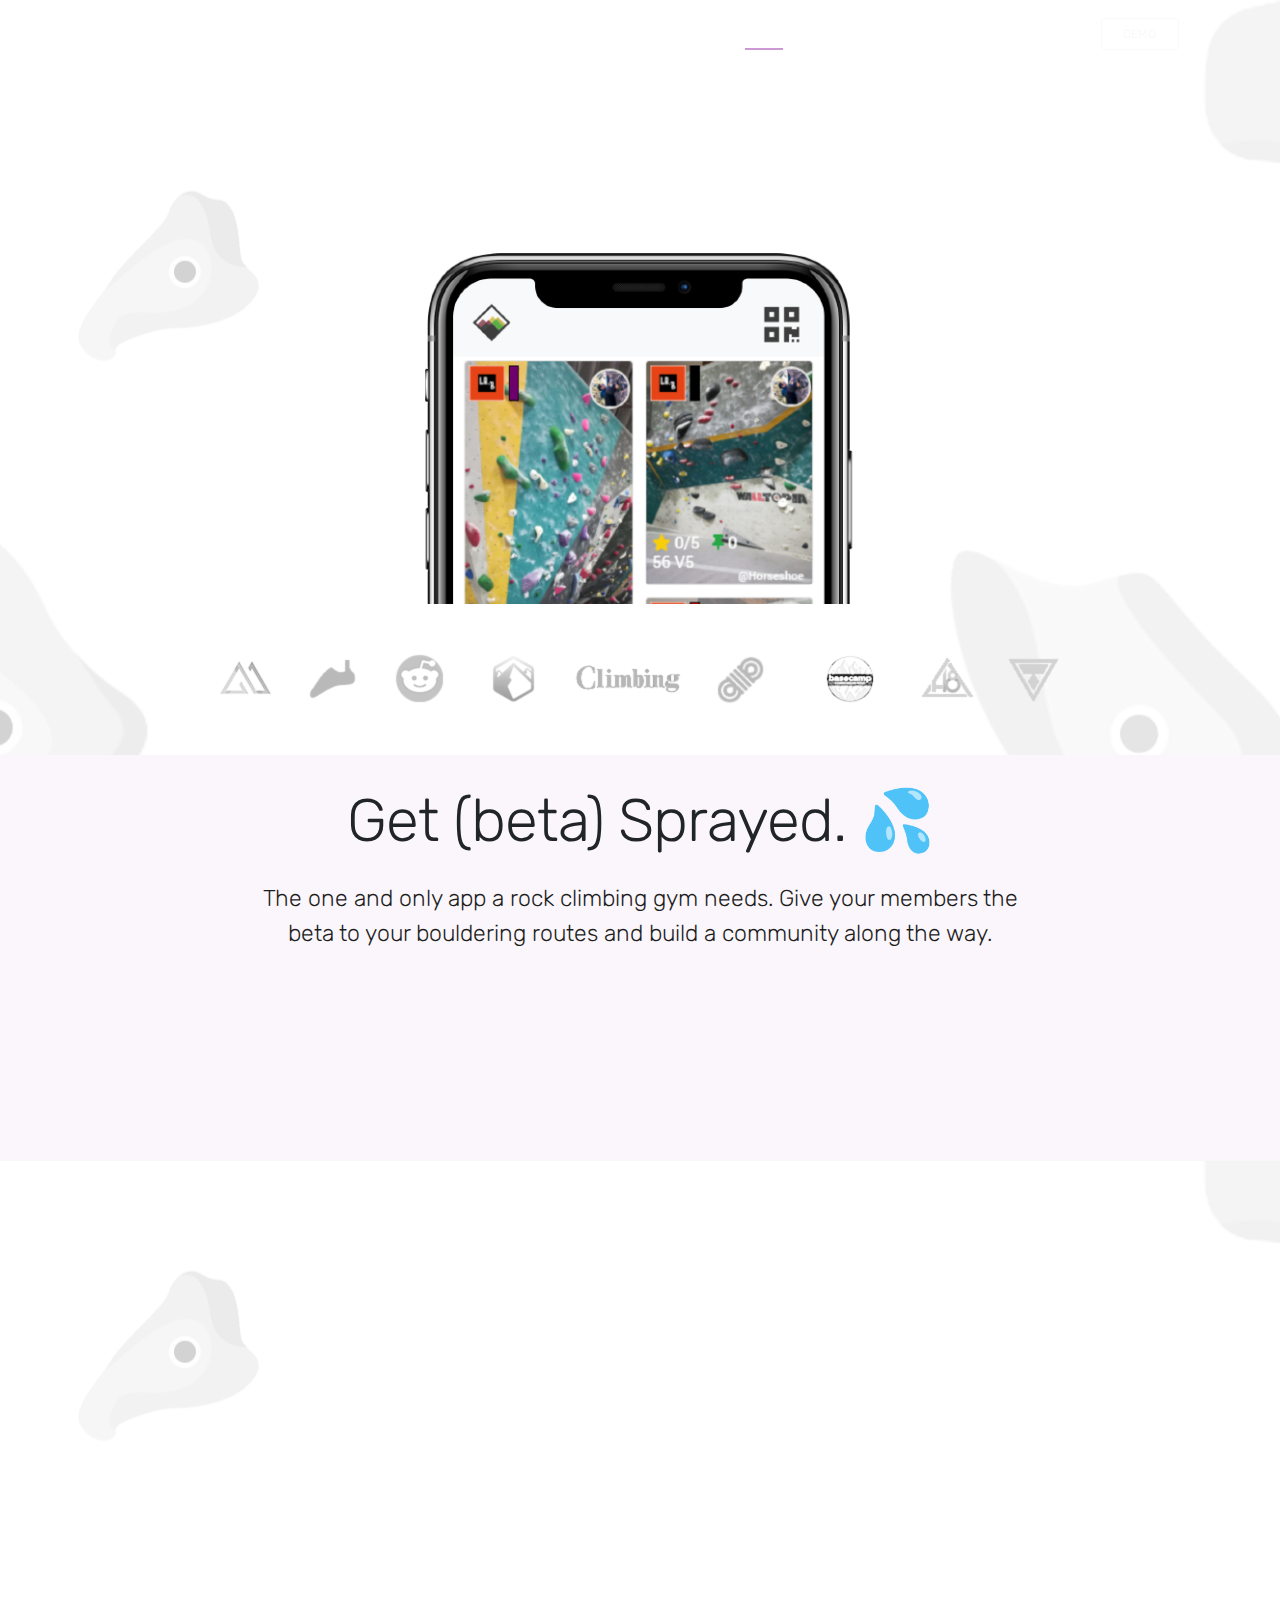
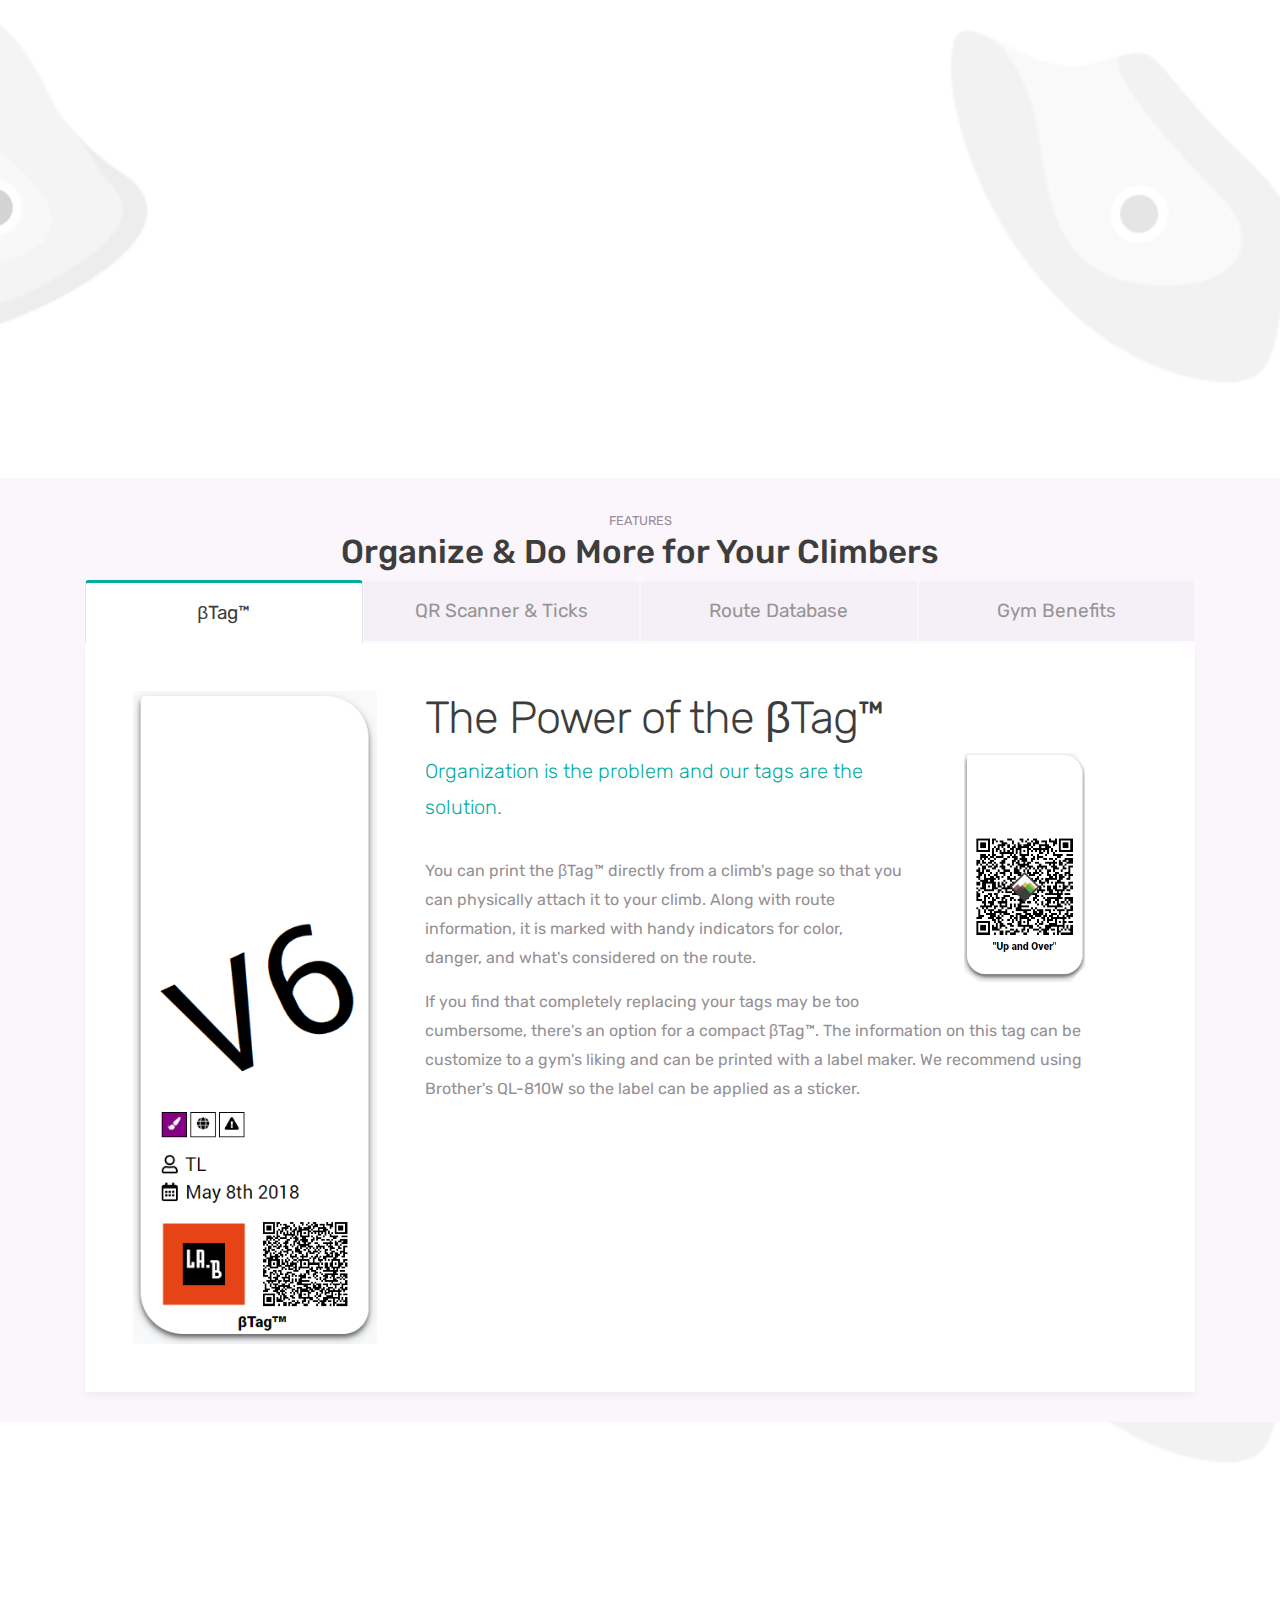
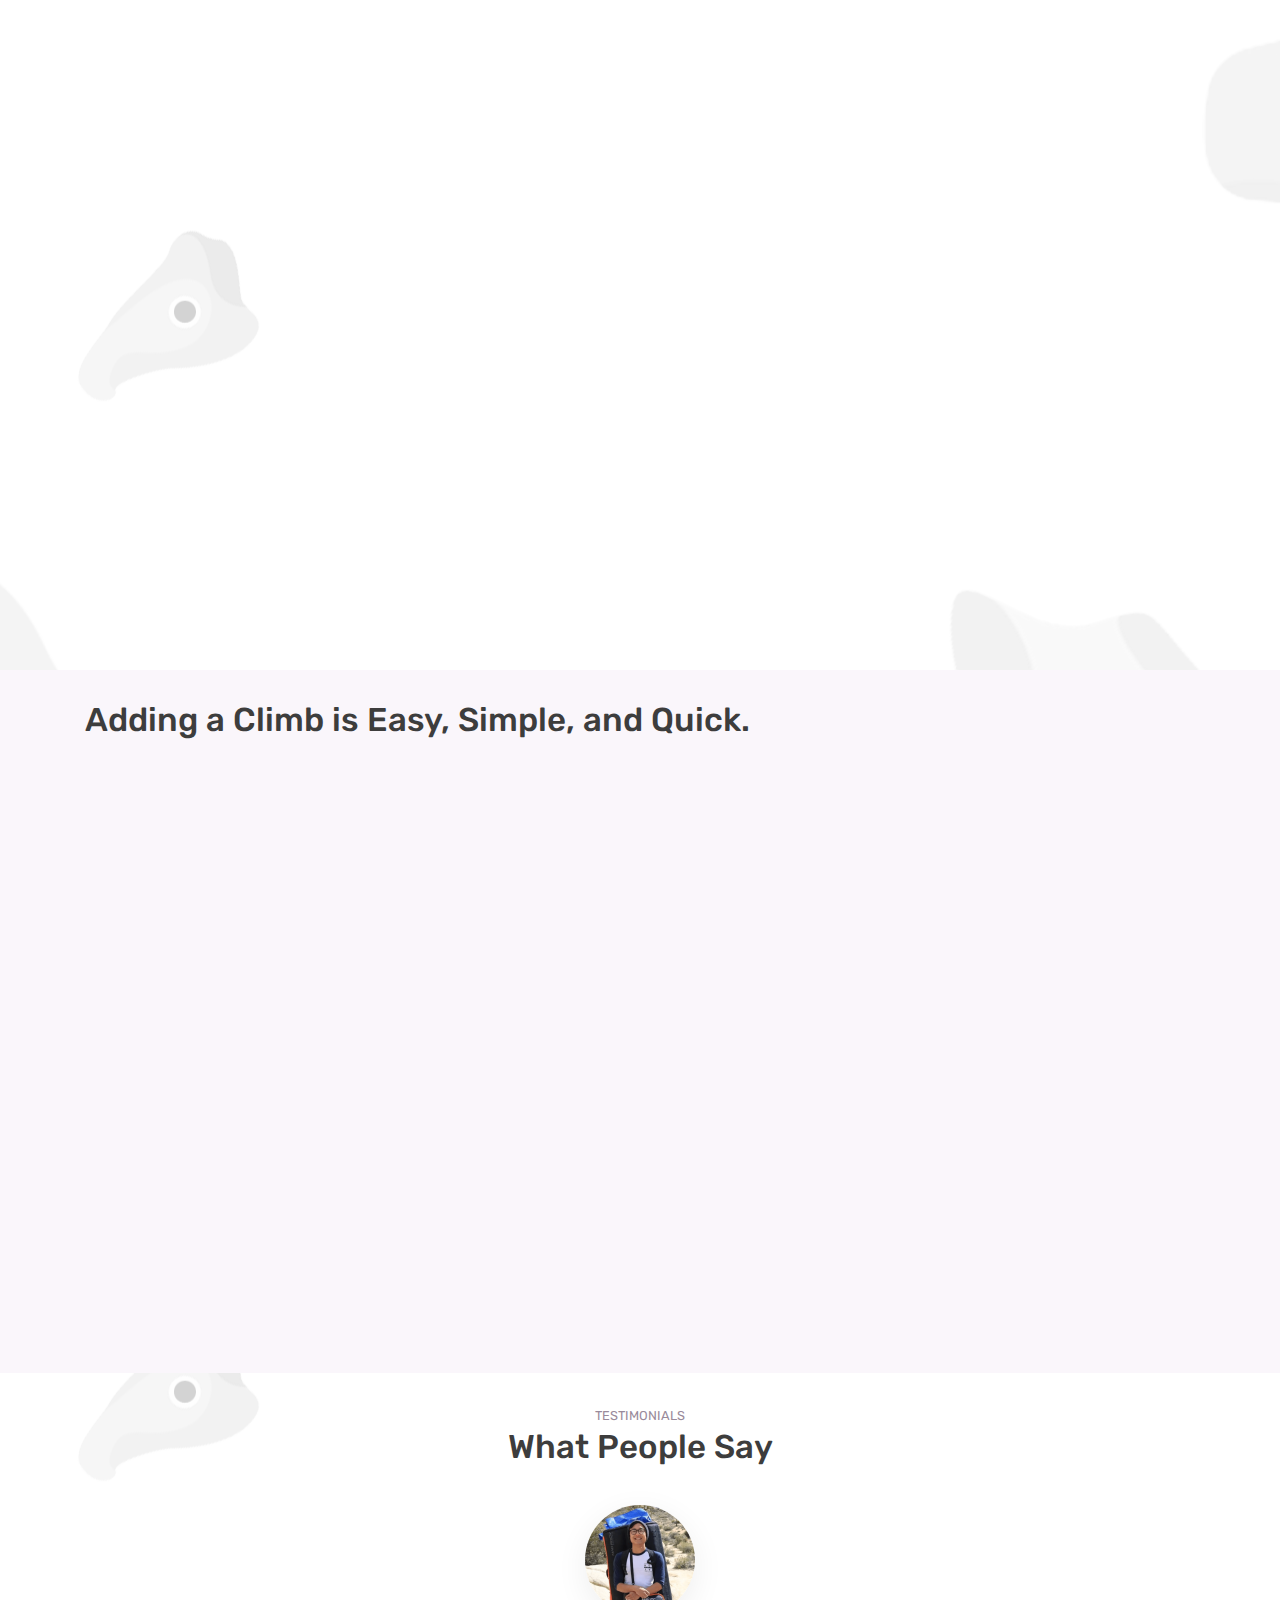
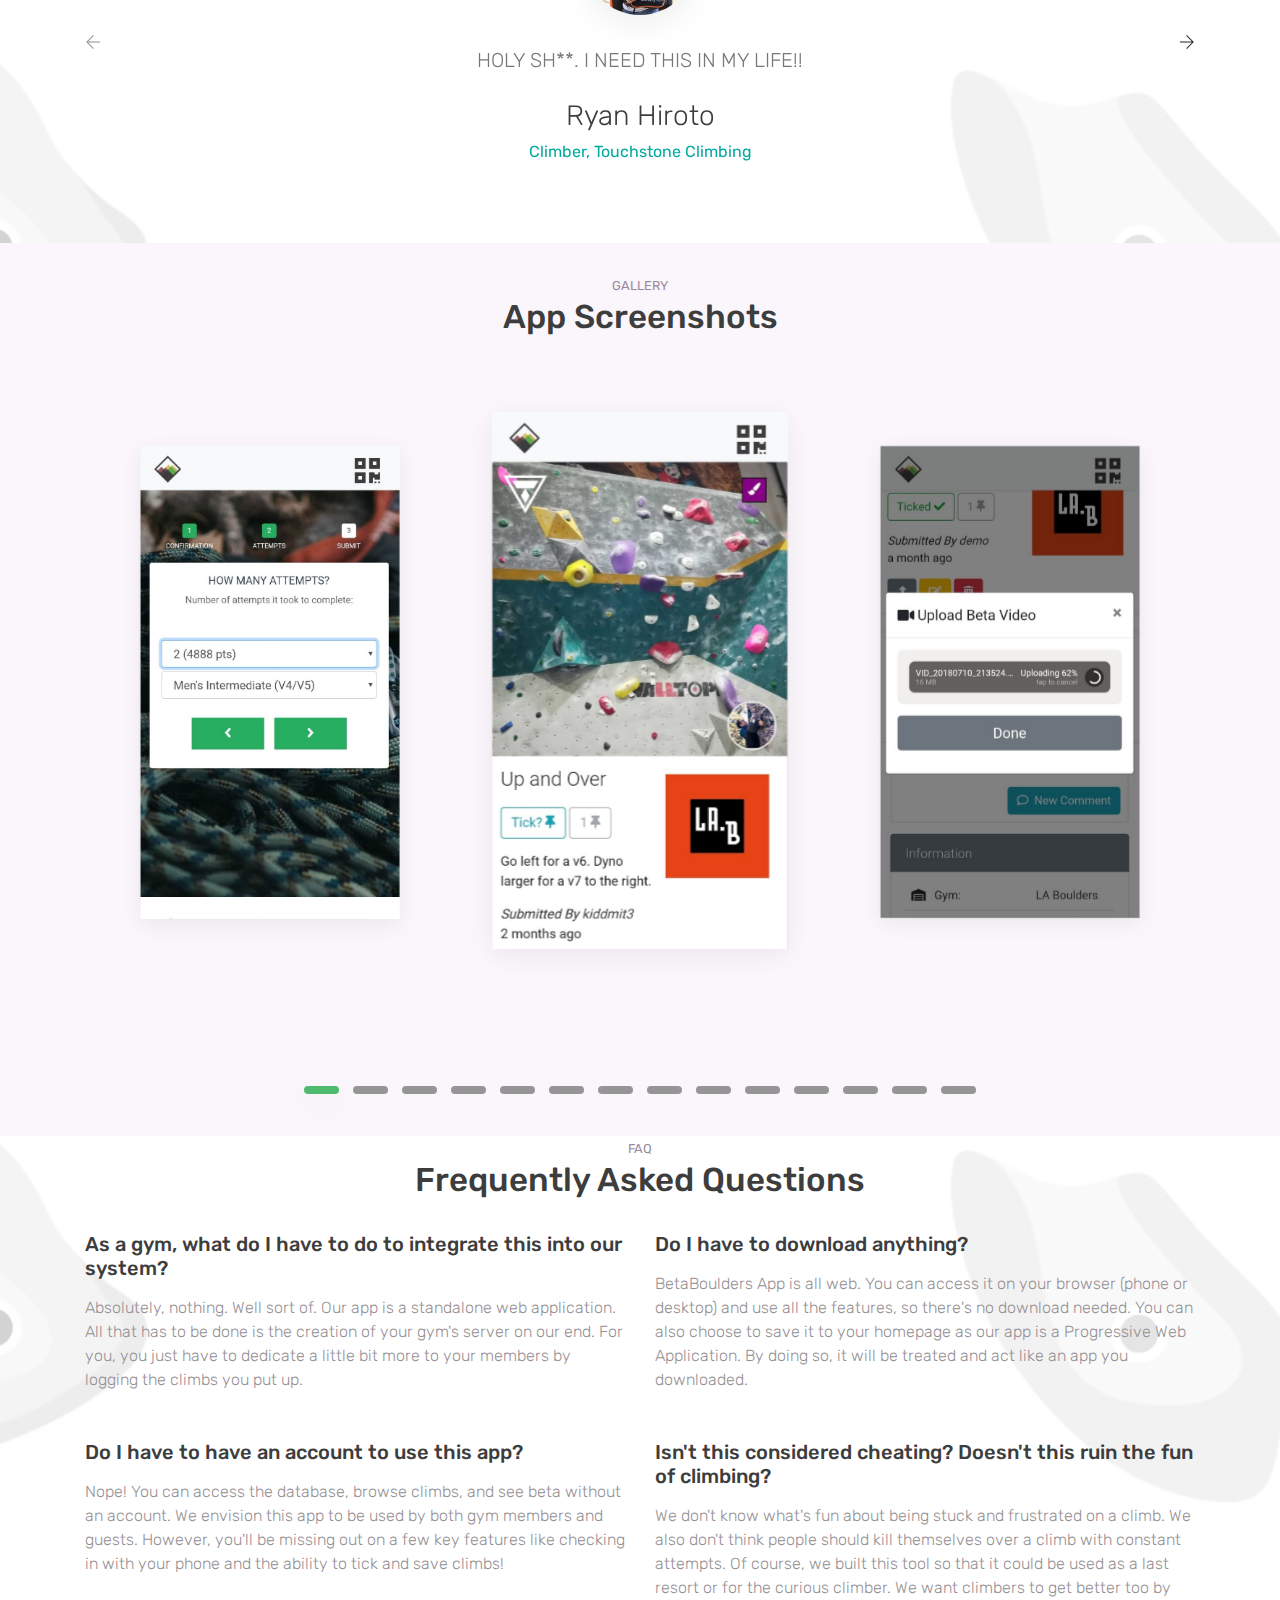
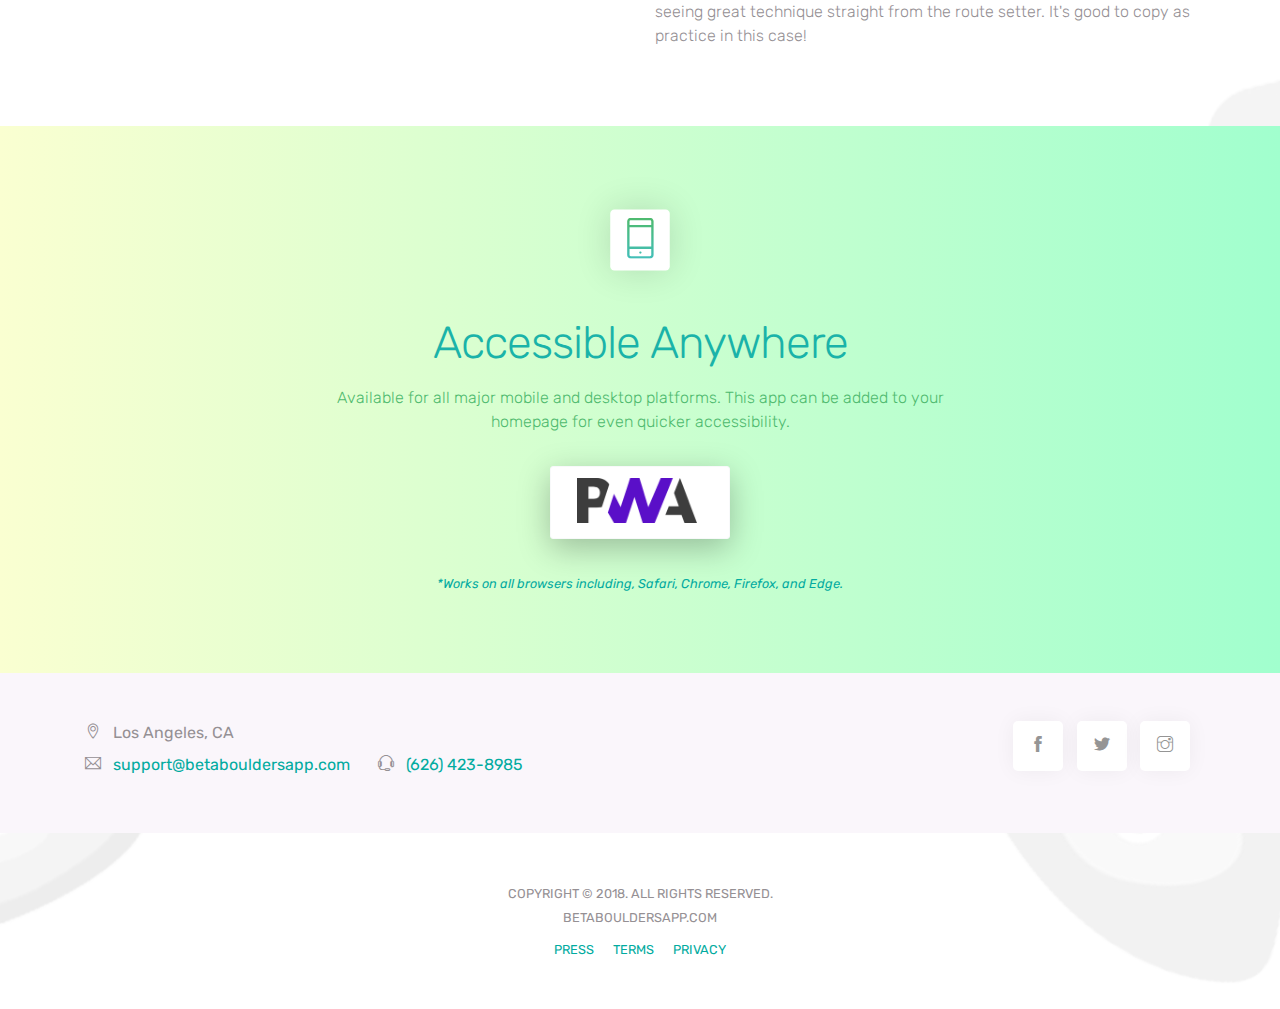
<file: index.html>
<!doctype html>
<html lang="en">
<!--

Page    : index / MobApp
Version : 1.0
Author  : Colorlib
URI     : https://colorlib.com

 -->

<head>
    <title>βouldersapp™</title>
    <!-- Required meta tags -->
    <meta charset="utf-8">
    <meta name="viewport" content="width=device-width, initial-scale=1, shrink-to-fit=no">
    <meta name="description" content="βouldersapp™">
    <meta name="keywords" content="climbing, gym, rock, beta, indoor">

    <!-- Font -->
    <link rel="dns-prefetch" href="//fonts.googleapis.com">
    <link href="https://fonts.googleapis.com/css?family=Rubik:300,400,500" rel="stylesheet">

    <!-- Bootstrap CSS -->
    <link rel="stylesheet" href="./css/bootstrap.min.css">
    <!-- Themify Icons -->
    <link rel="stylesheet" href="./css/themify-icons.css">
    <!-- Owl carousel -->
    <link rel="stylesheet" href="./css/owl.carousel.min.css">
    <!-- Main css -->
    <link href="./css/style.css" rel="stylesheet">
      <link rel="stylesheet" href="https://cdn.jsdelivr.net/npm/animate.css@3.5.2/animate.min.css">
</head>

<body data-spy="scroll" data-target="#navbar" data-offset="30">

    <!-- Nav Menu -->

    <div class="nav-menu fixed-top bg-nav">
        <div class="container">
            <div class="row">
                <div class="col-md-12">
                    <nav class="navbar navbar-dark navbar-expand-lg">
                        <a class="navbar-brand" href="index.html"><img src="images/logo.png" class="img-fluid" alt="logo"></a> <button class="navbar-toggler" type="button" data-toggle="collapse" data-target="#navbar" aria-controls="navbar" aria-expanded="false" aria-label="Toggle navigation"> <span class="navbar-toggler-icon"></span> </button>
                        <div class="collapse navbar-collapse" id="navbar">
                            <ul class="navbar-nav ml-auto">
                                <li class="nav-item"> <a class="nav-link active" href="#home">HOME <span class="sr-only">(current)</span></a> </li>
                                <li class="nav-item"> <a class="nav-link" href="#features">FEATURES</a> </li>
                                <li class="nav-item"> <a class="nav-link" href="#gallery">GALLERY</a> </li>
                                <li class="nav-item"> <a class="nav-link" href="#contact">CONTACT</a> </li>
                                <li class="nav-item"><a href="https://touchstone.betabouldersapp.com" class="btn btn-outline-light my-3 my-sm-0 ml-lg-3">DEMO</a></li>
                            </ul>
                        </div>
                    </nav>
                </div>
            </div>
        </div>
    </div>


    <header class="bg-top" id="home">
        <div class="img-holder mt-5 pt-5"><img src="images/iphonex.png" alt="phone" class="img-fluid pt-5 animated fadeInUp wow" data-wow-duration="1s" data-wow-delay="0.1s"></div>
    </header>

    <div class="client-logos my-5">
        <div class="container text-center">
            <img src="images/client-logos.png" alt="client logos" class="img-fluid">
        </div>
    </div>

    <div class="section light-bg" id="features">


        <div class="container">

            <div class="section-title">
        <div class="container">
            <h1 class="animated fadeIn wow" data-wow-duration="1.0s" data-wow-delay="1.0s">Get (beta) Sprayed. 💦</h1>
            <p class="tagline">The one and only app a rock climbing gym needs. Give your members the beta to your bouldering routes and build a community along the way.</p>
        </div>
<!--                 <small>HIGHLIGHTS</small>
                <h3>Features you love</h3> -->
            </div>


            <div class="row">
                <div class="col-12 col-lg-4 animated wow flipInX" data-wow-duration="1.5s" data-wow-delay="0.3s">
                    <div class="card features">
                        <div class="card-body">
                            <div class="media">
                                <span class="ti-download gradient-fill ti-3x mr-3"></span>
                                <div class="media-body">
                                    <h4 class="card-title">No Downloads</h4>
                                    <p class="card-text">This is a web app accessible by anyone with internet. Just type a participating gym's name and betabouldersapp or scan a tag. <br/>ex. yourgym.betaboulders.com</p>
                                </div>
                            </div>
                        </div>
                    </div>
                </div>
                <div class="col-12 col-lg-4 animated wow flipInX" data-wow-duration="1.5s" data-wow-delay="0.5s">
                    <div class="card features">
                        <div class="card-body">
                            <div class="media">
                                <span class="ti-face-smile gradient-fill ti-3x mr-3"></span>
                                <div class="media-body">
                                    <h4 class="card-title">Instant Gratification</h4>
                                    <p class="card-text">Don't wait around for beta from someone else. See it straight from the mastermind who came up with it. Don't want video? Get annotated climbs for that crux your stuck on. </p>
                                </div>
                            </div>
                        </div>
                    </div>
                </div>
                <div class="col-12 col-lg-4 animated wow flipInX" data-wow-duration="1.5s" data-wow-delay="0.7s">
                    <div class="card features">
                        <div class="card-body">
                            <div class="media">
                                <span class="ti-user gradient-fill ti-3x mr-3"></span>
                                <div class="media-body">
                                    <h4 class="card-title">Community</h4>
                                    <p class="card-text">Join along with other members at your gym. Tick climbs you've done and track your progress with our visualization tools. See your friend's profile while you're at it. </p>
                                </div>
                            </div>
                        </div>
                    </div>
                </div>
            </div>

        </div>



    </div>
    <!-- // end .section -->
    <div class="section">

        <div class="container">
            <div class="row">
                <div class="col-lg-6 offset-lg-6 animated wow fadeInRight" data-wow-duration="1.7s" data-wow-delay="0.5s">
                    <div class="box-icon"><span class="ti-mobile gradient-fill ti-3x"></span></div>
                    <h2>It's Not Just a Concept.</h2>
                    <p class="mb-4">We already have a working app deployed. Use it to check into your climbing gym and start creating and ticking climbs.</p>
                    <a href="https://touchstone.betabouldersapp.com" class="btn btn-primary">Check it Out!</a>
                </div>
            </div>
            <div class="perspective-phone">
                <img src="images/perspective.png" alt="perspective phone" class="img-fluid animated wow fadeIn" data-wow-duration="2.5s" data-wow-delay="0.6s">
            </div>
        </div>

    </div>
    <!-- // end .section -->


    <div class="section light-bg">
        <div class="container">
            <div class="section-title">
                <small>FEATURES</small>
                <h3>Organize & Do More for Your Climbers</h3>
            </div>

            <ul class="nav nav-tabs nav-justified" role="tablist">
                <li class="nav-item">
                    <a class="nav-link active" data-toggle="tab" href="#communication">βTag™</a>
                </li>
                <li class="nav-item">
                    <a class="nav-link" data-toggle="tab" href="#schedule">QR Scanner & Ticks</a>
                </li>
                <li class="nav-item">
                    <a class="nav-link" data-toggle="tab" href="#messages">Route Database</a>
                </li>
                <li class="nav-item">
                    <a class="nav-link" data-toggle="tab" href="#livechat">Gym Benefits</a>
                </li>
            </ul>
            <div class="tab-content">
                <div class="tab-pane fade show active" id="communication">
                    <div class="d-flex flex-column flex-lg-row">
                        <img src="images/betatag.png" alt="graphic" class="img-fluid rounded align-self-start mr-lg-5 mb-5 mb-lg-0">
                        <div>
                            <h2>The Power of the βTag™</h2>
                            <img src="images/combetatag.png" alt="graphic" class="float-right mb-2">
                            <p class="lead">Organization is the problem and our tags are the solution. </p>
                            <p>You can print the βTag™ directly from a climb's page so that you can physically attach it to your climb. Along with route information, it is marked with handy indicators for color, danger, and what's considered on the route.
                            </p>

                            <p> If you find that completely replacing your tags may be too cumbersome, there's an option for a compact βTag™. The information on this tag can be customize to a gym's liking and can be printed with a label maker. We recommend using Brother's QL-810W so the label can be applied as a sticker.
                            </p>

                        </div>
                    </div>
                </div>
                <div class="tab-pane fade" id="schedule">
                    <div class="d-flex flex-column flex-lg-row">
                        <div>
                            <h2>Scanning Initiated</h2>
                            <p class="lead">Our system and app revolves around the idea of scanning to get lots of information. </p>
                            <p>In case you haven't noticed, QR codes are finally becoming widespread. With phone cameras getting better and better, scanning a QR code is a walk in the park.
                            </p>
                            <p> While your modern phone probably has a built-in QR code scanner (iOS 11, Pixel 2, Samsung S8, etc.), we also have our own blazing fast continous QR scanner. With our app's QR Scanner, you can scan routes you did to be ticked and saved to your account. Check out your account's dashboard to check your stats and saved climbs.
                            </p>
                        </div>
                        <img src="images/gallery/4.jpg" alt="graphic" class="img-fluid rounded align-self-start mr-lg-3 mb-5 mb-lg-0 ml-3 col-4">
                    </div>
                </div>
                <div class="tab-pane fade" id="messages">
                    <div class="d-flex flex-column flex-lg-row">
                        <img src="images/database.png" alt="graphic" class="img-fluid rounded align-self-start mr-lg-5 mb-5 mb-lg-0">
                        <div>
                            <h2>Technology</h2>
                            <p class="lead">Leveraging Cloud computing and storage for climbing </p>
                            <p>The climb is no longer dead when it is removed. You can refer back to it whenever no matter who you are because it persists in our database. Want to remember that gnarly V8 you did months ago? Now you can as a climber. What if you're a routesetter looking to set at a new place? You can use our api as a reference and portfolio to show off too!
                            </p>

                        </div>
                    </div>
                </div>
                <div class="tab-pane fade" id="livechat">
                    <div class="d-flex flex-column flex-lg-row">
                        <div>

                            <h2>Using Data to Your Advantage</h2>
                            <p class="lead">The data we collect is to build better climbs and make happier members.</p>
                            <p>Every climb has a star rating system from 1-5 and are graded by the climbers. You can see what they like, how well your routesetters are setting, and what kinds of climbs to set next using this information.
                            </p>
                            <p> Additionally, get the demographics of both your climbers and climbs, and organize your routes and see the distribution of grades and types of climbs. All this so you can make better decisions in the interest of your members and business.
                            </p>
                            <p> Do you do member climbing competitions? If you do, you can ditch the scorecards and forget about getting volunteers to tally points. Climbers can use the tick feature of our app to tally points in realtime for maximum competitiveness. Just create a new climb under competition mode.
                            </p>
                            <img src="images/dashboard.png" alt="graphic" class="img-fluid mt-2">
                        </div>
                        
                    </div>
                </div>
            </div>


        </div>
    </div>
    <!-- // end .section -->

    <div class="section">

        <div class="container">
            <div class="row">
                <div class="col-md-6">
                    <img src="images/dualphone.png" alt="dual phone" class="img-fluid animated wow fadeIn" data-wow-duration="2.5s" data-wow-delay="0.6s">
                </div>
                <div class="col-md-6 d-flex align-items-center animated wow fadeInRight" data-wow-duration="1.7s" data-wow-delay="0.5s">
                    <div>
                        <div class="box-icon"><span class="ti-rocket gradient-fill ti-3x"></span></div>
                        <h2>Beta Videos Directly in Climber's Hands</h2>
                        <p class="mb-4">Don't waste time aimlessly browsing instagram or youtube for the solution to a climb you're stuck on. Watch it conveniently and seamlessly by scanning the βTag™. </p>
                        <a href="https://touchstone.betabouldersapp.com/about" class="btn btn-primary">Read more</a></div>
                </div>
            </div>

        </div>

    </div>
    <!-- // end .section -->


    <div class="section light-bg">

        <div class="container">
            <h3>Adding a Climb is Easy, Simple, and Quick.</h3>
            <div class="row">
                <div class="col-md-8 d-flex align-items-center animated wow fadeInLeft" data-wow-duration="1.7s" data-wow-delay="0.5s">
                    <ul class="list-unstyled ui-steps">
                        <li class="media">
                            <div class="circle-icon mr-4">1</div>
                            <div class="media-body">
                                <h5>Create an Account</h5>
                                <p>There are climber, route setter, and admin accounts. Signing up for a climber account is free. For admins and route setters, you'll be given an account key to register.</p>
                            </div>
                        </li>
                        <li class="media my-4">
                            <div class="circle-icon mr-4">2</div>
                            <div class="media-body">
                                <h5>Add a Climb in under 15 seconds</h5>
                                <p>Enter a new climb within seconds. Literally a 3 step form to gather an image and enter some basic info.</p>
                            </div>
                        </li>
                        <li class="media">
                            <div class="circle-icon mr-4">3</div>
                            <div class="media-body">
                                <h5>Add Beta Videos or Annotations</h5>
                                <p>Record beta to help your frustrated climbers. Too much? There's also the option to annotate a climb too. Give hints for your climb's cruxes using this tool. Still too much? Let the staff or community do this part. However, we think it's better to get the beta straight from the mastermind that came up with the climb.</p>
                            </div>
                        </li>
                    </ul>
                </div>
                <div class="col-md-4">
                    <img src="images/iphonex2.png" alt="iphone" class="img-fluid animated wow fadeIn" data-wow-duration="2.5s" data-wow-delay="0.6s">
                </div>

            </div>

        </div>

    </div>
    <!-- // end .section -->


    <div class="section">
        <div class="container">
            <div class="section-title">
                <small>TESTIMONIALS</small>
                <h3>What People Say</h3>
            </div>

            <div class="testimonials owl-carousel">
                <div class="testimonials-single">
                    <img src="images/ryan.png" alt="client" class="client-img">
                    <blockquote class="blockquote">HOLY SH**. I NEED THIS IN MY LIFE!!</blockquote>
                    <h5 class="mt-4 mb-2">Ryan Hiroto</h5>
                    <p class="text-primary">Climber, Touchstone Climbing</p>
                </div>
                <div class="testimonials-single">
                    <img src="images/matt.png" alt="client" class="client-img">
                    <blockquote class="blockquote">I will admit, this idea truly is awesome and impressive...Impressed with the idea, it is very cool and very futuristic. I can imagine a ton of work and love went into its development...</blockquote>
                    <h5 class="mt-4 mb-2">Matthew Yeomans</h5>
                    <p class="text-primary">Gym Manager, The Factory Bouldering</p>
                </div>
                <div class="testimonials-single">
                    <img src="images/jenna.png" alt="client" class="client-img">
                    <blockquote class="blockquote">I took a look at the app, it's a cool idea!</blockquote>
                    <h5 class="mt-4 mb-2">Jenna Tholcke</h5>
                    <p class="text-primary">Director of Operations, Hangar18 Climbing</p>
                </div>
            </div>

        </div>

    </div>
    <!-- // end .section -->


    <div class="section light-bg" id="gallery">
        <div class="container">
            <div class="section-title">
                <small>GALLERY</small>
                <h3>App Screenshots</h3>
            </div>

            <div class="img-gallery owl-carousel owl-theme">
                <img src="images/gallery/1.jpg" alt="image">
                <img src="images/gallery/2.jpg" alt="image">
                <img src="images/gallery/3.jpg" alt="image">
                <img src="images/gallery/4.jpg" alt="image">
                <img src="images/gallery/5.jpg" alt="image">
                <img src="images/gallery/6.jpg" alt="image">
                <img src="images/gallery/7.jpg" alt="image">
                <img src="images/gallery/8.jpg" alt="image">
                <img src="images/gallery/9.jpg" alt="image">
                <img src="images/gallery/10.jpg" alt="image">
                <img src="images/gallery/11.jpg" alt="image">
                <img src="images/gallery/12.jpg" alt="image">
                <img src="images/gallery/13.jpg" alt="image">
                <img src="images/gallery/14.jpg" alt="image">
            </div>

        </div>

    </div>
    <!-- // end .section -->

    <div class="section pt-0">
        <div class="container">
            <div class="section-title">
                <small>FAQ</small>
                <h3>Frequently Asked Questions</h3>
            </div>

            <div class="row pt-4">
                <div class="col-md-6">
                    <h4 class="mb-3">As a gym, what do I have to do to integrate this into our system?</h4>
                    <p class="light-font mb-5">Absolutely, nothing. Well sort of. Our app is a standalone web application. All that has to be done is the creation of your gym's server on our end. For you, you just have to dedicate a little bit more to your members by logging the climbs you put up. </p>
                    <h4 class="mb-3">Do I have to have an account to use this app?</h4>
                    <p class="light-font mb-5">Nope! You can access the database, browse climbs, and see beta without an account. We envision this app to be used by both gym members and guests. However, you'll be missing out on a few key features like checking in with your phone and the ability to tick and save climbs! </p>

                </div>
                <div class="col-md-6">
                    <h4 class="mb-3">Do I have to download anything?</h4>
                    <p class="light-font mb-5">BetaBoulders App is all web. You can access it on your browser (phone or desktop) and use all the features, so there's no download needed. You can also choose to save it to your homepage as our app is a Progressive Web Application. By doing so, it will be treated and act like an app you downloaded. </p>
                    <h4 class="mb-3">Isn't this considered cheating? Doesn't this ruin the fun of climbing?</h4>
                    <p class="light-font mb-5">We don't know what's fun about being stuck and frustrated on a climb. We also don't think people should kill themselves over a climb with constant attempts. Of course, we built this tool so that it could be used as a last resort or for the curious climber. We want climbers to get better too by seeing great technique straight from the route setter. It's good to copy as practice in this case!</p>

                </div>
            </div>
        </div>

    </div>
    <!-- // end .section -->



    <div class="section bg-gradient">
        <div class="container">
            <div class="call-to-action">

                <div class="box-icon"><span class="ti-mobile gradient-fill ti-3x"></span></div>
                <h2>Accessible Anywhere</h2>
                <p class="tagline">Available for all major mobile and desktop platforms. This app can be added to your homepage for even quicker accessibility. </p>
                <div class="my-4">

                    <button class="btn btn-light"><img src="./public/img/ReadMe/pwa.png" alt="icon" class="img-fluid" style="max-width: 120px"></button>

                </div>
                <p class="text-primary"><small><i>*Works on all browsers including, Safari, Chrome, Firefox, and Edge. </i></small></p>
            </div>
        </div>

    </div>
    <!-- // end .section -->

    <div class="light-bg py-5" id="contact">
        <div class="container">
            <div class="row">
                <div class="col-lg-6 text-center text-lg-left">
                    <p class="mb-2"> <span class="ti-location-pin mr-2"></span> Los Angeles, CA</p>
                    <div class=" d-block d-sm-inline-block">
                        <p class="mb-2">
                            <span class="ti-email mr-2"></span> <a class="mr-4" href="mailto:davidlac.web@gmail.com">support@betabouldersapp.com</a>
                        </p>
                    </div>
                    <div class="d-block d-sm-inline-block">
                        <p class="mb-0">
                            <span class="ti-headphone-alt mr-2"></span> <a href="tel:6264238985">(626) 423-8985</a>
                        </p>
                    </div>

                </div>
                <div class="col-lg-6">
                    <div class="social-icons">
                        <a href="https://www.facebook.com/betabouldersapp/"><span class="ti-facebook"></span></a>
                        <a href="https://twitter.com/betabouldersapp/"><span class="ti-twitter-alt"></span></a>
                        <a href="https://www.instagram.com/betabouldersapp/"><span class="ti-instagram"></span></a>
                    </div>
                </div>
            </div>

        </div>

    </div>
    <!-- // end .section -->
    <footer class="my-5 text-center">
        <!-- Copyright removal is not prohibited! -->
        <p class="mb-2"><small>COPYRIGHT © 2018. ALL RIGHTS RESERVED.<br/>BETABOULDERSAPP.COM</small></p>

        <small>
            <a href="#" class="m-2">PRESS</a>
            <a href="#" class="m-2">TERMS</a>
            <a href="#" class="m-2">PRIVACY</a>
        </small>
    </footer>

    <!-- jQuery and Bootstrap -->
    <script src="./js/jquery-3.2.1.min.js"></script>
    <script src="./js/bootstrap.bundle.min.js"></script>
    <!-- Plugins JS -->
    <script src="./js/owl.carousel.min.js"></script>
    <!-- Custom JS -->
    <script src="./js/script.js"></script>
    <script src="./js/wow.min.js"></script>
    <script>
        new WOW().init();
    </script>

</body>

</html>
</file>
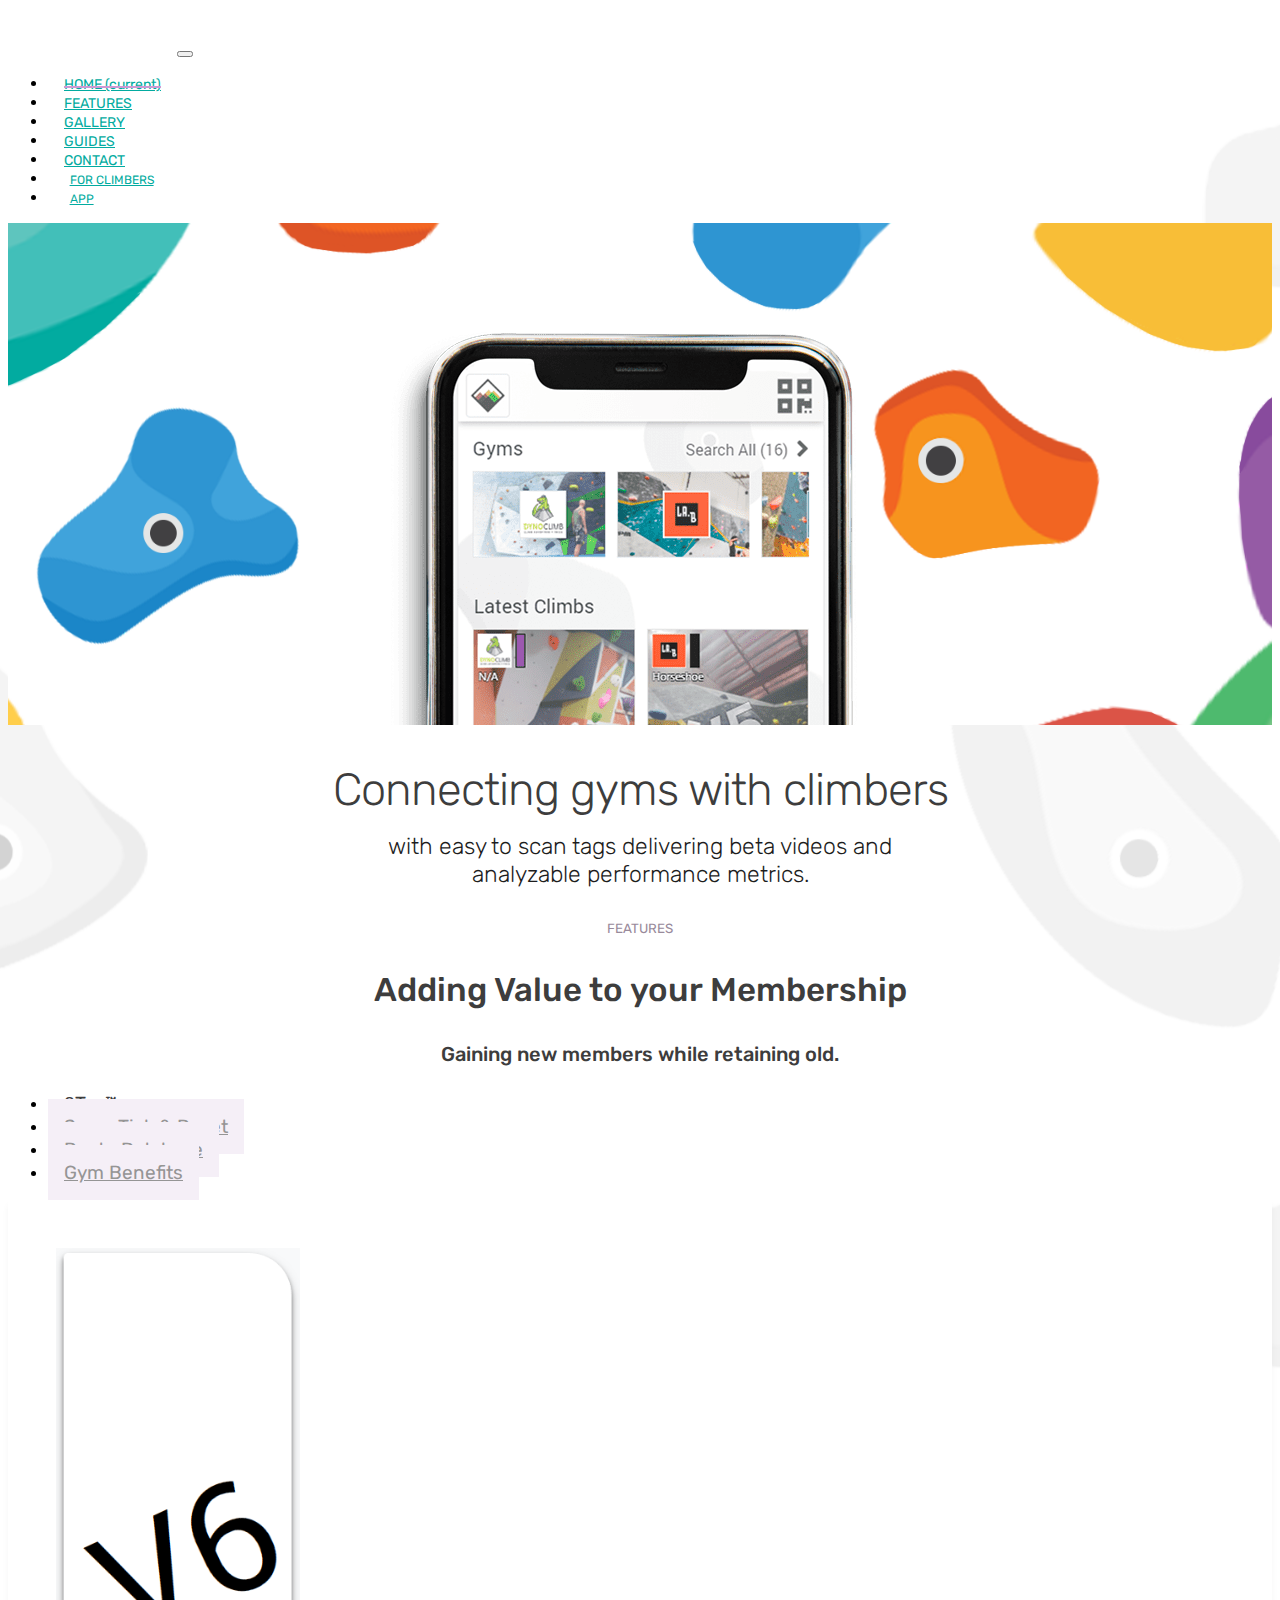
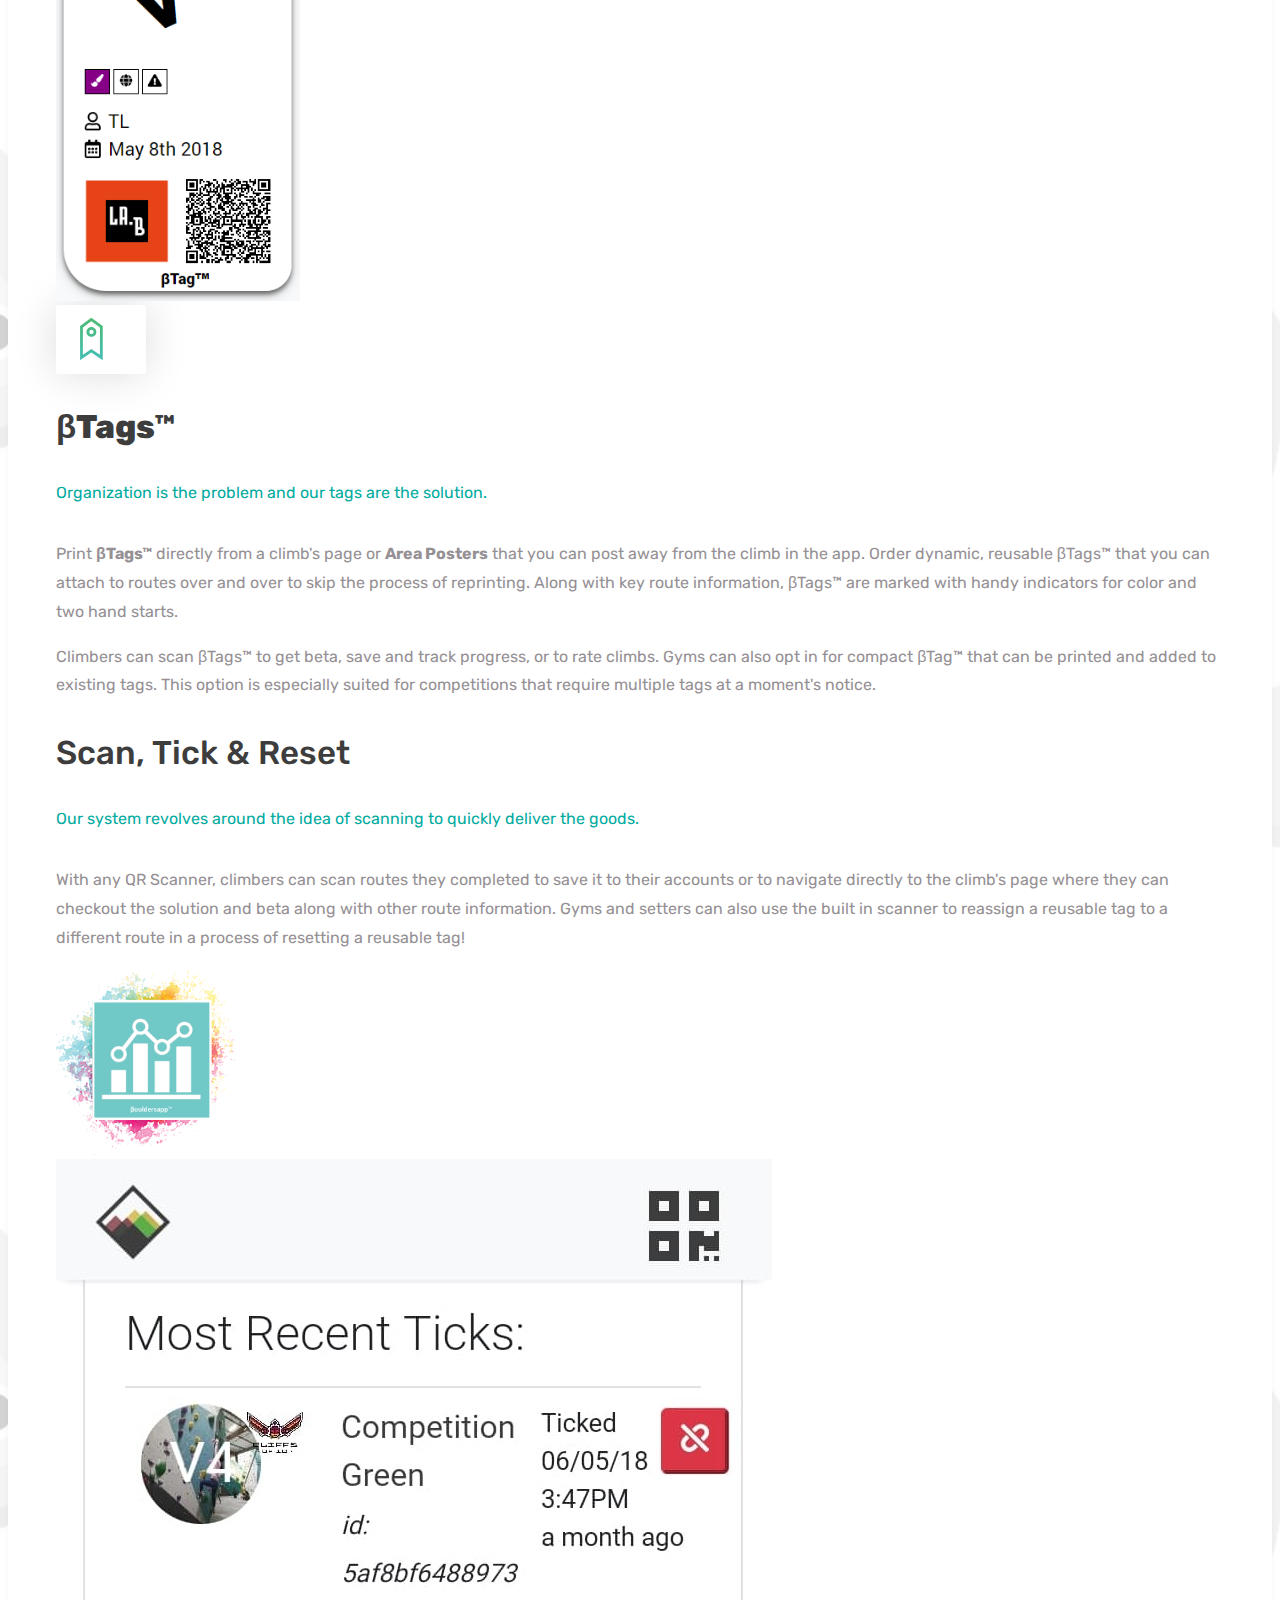
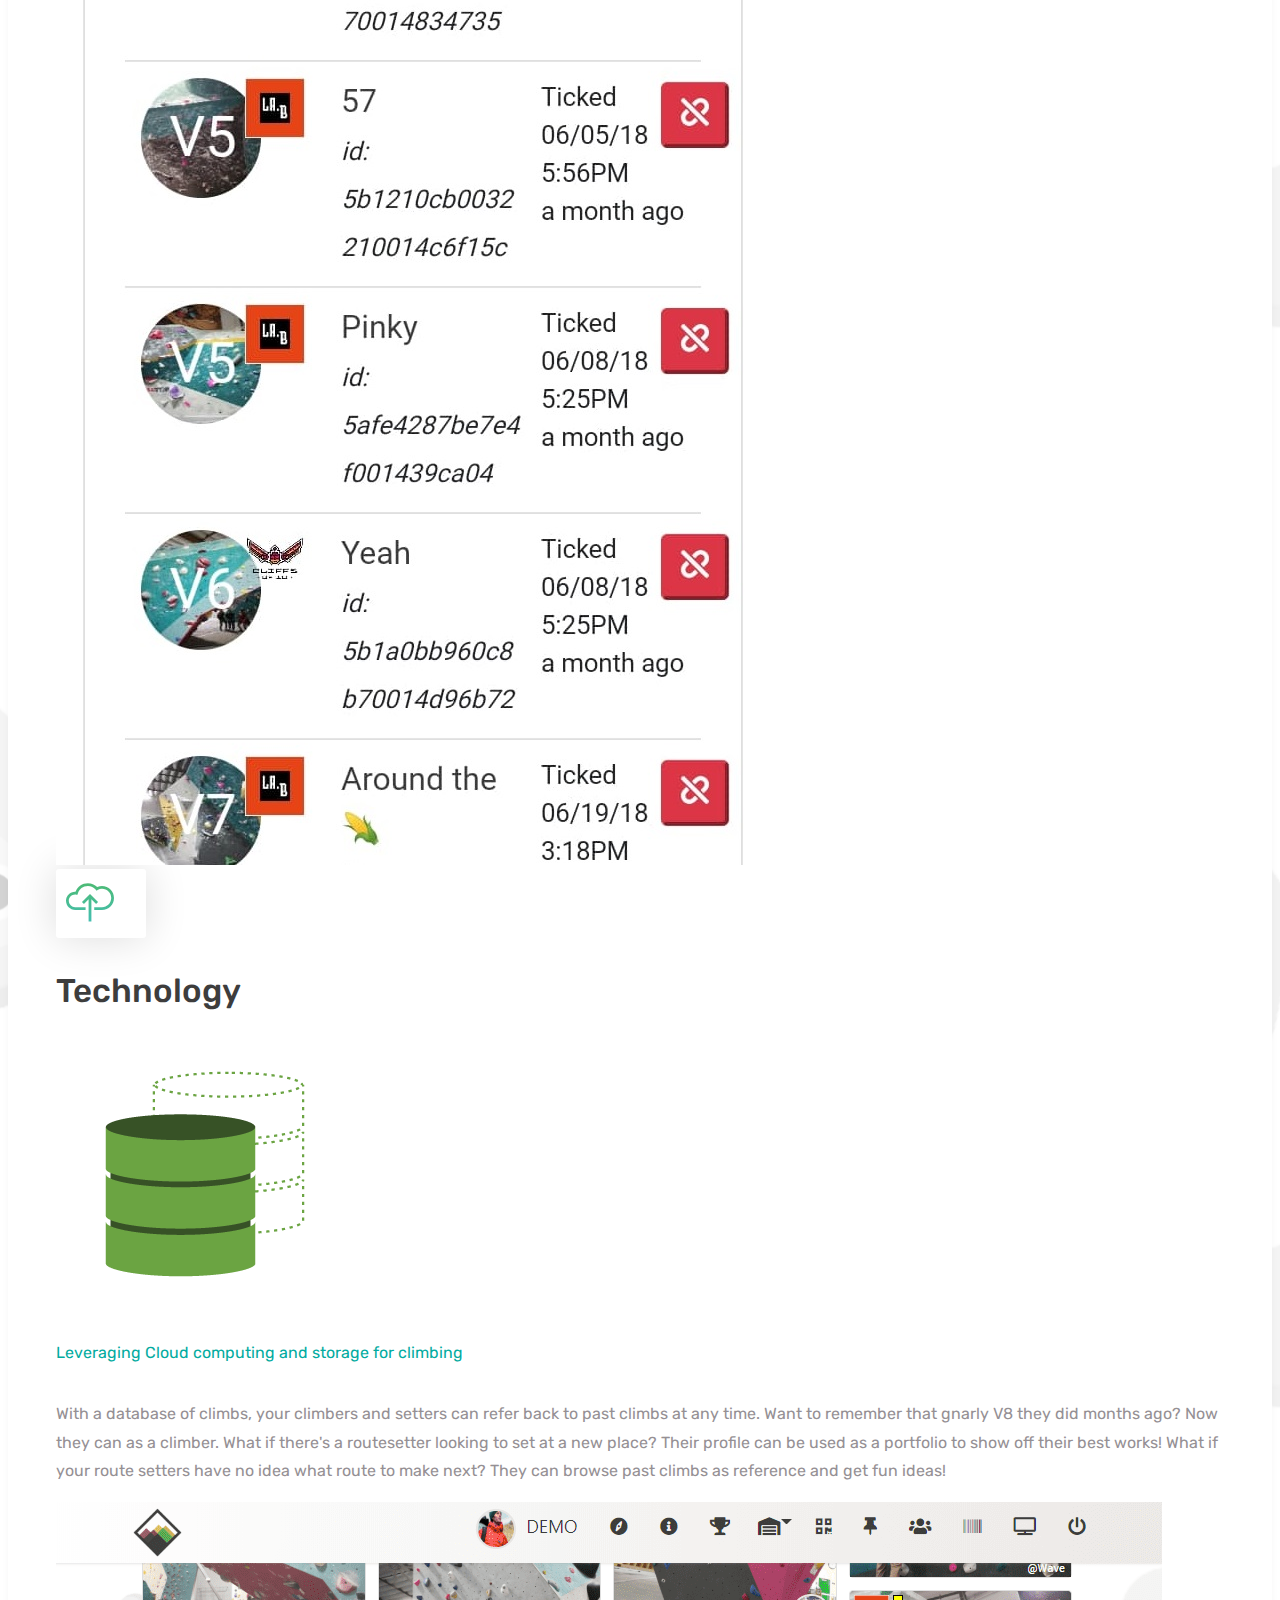
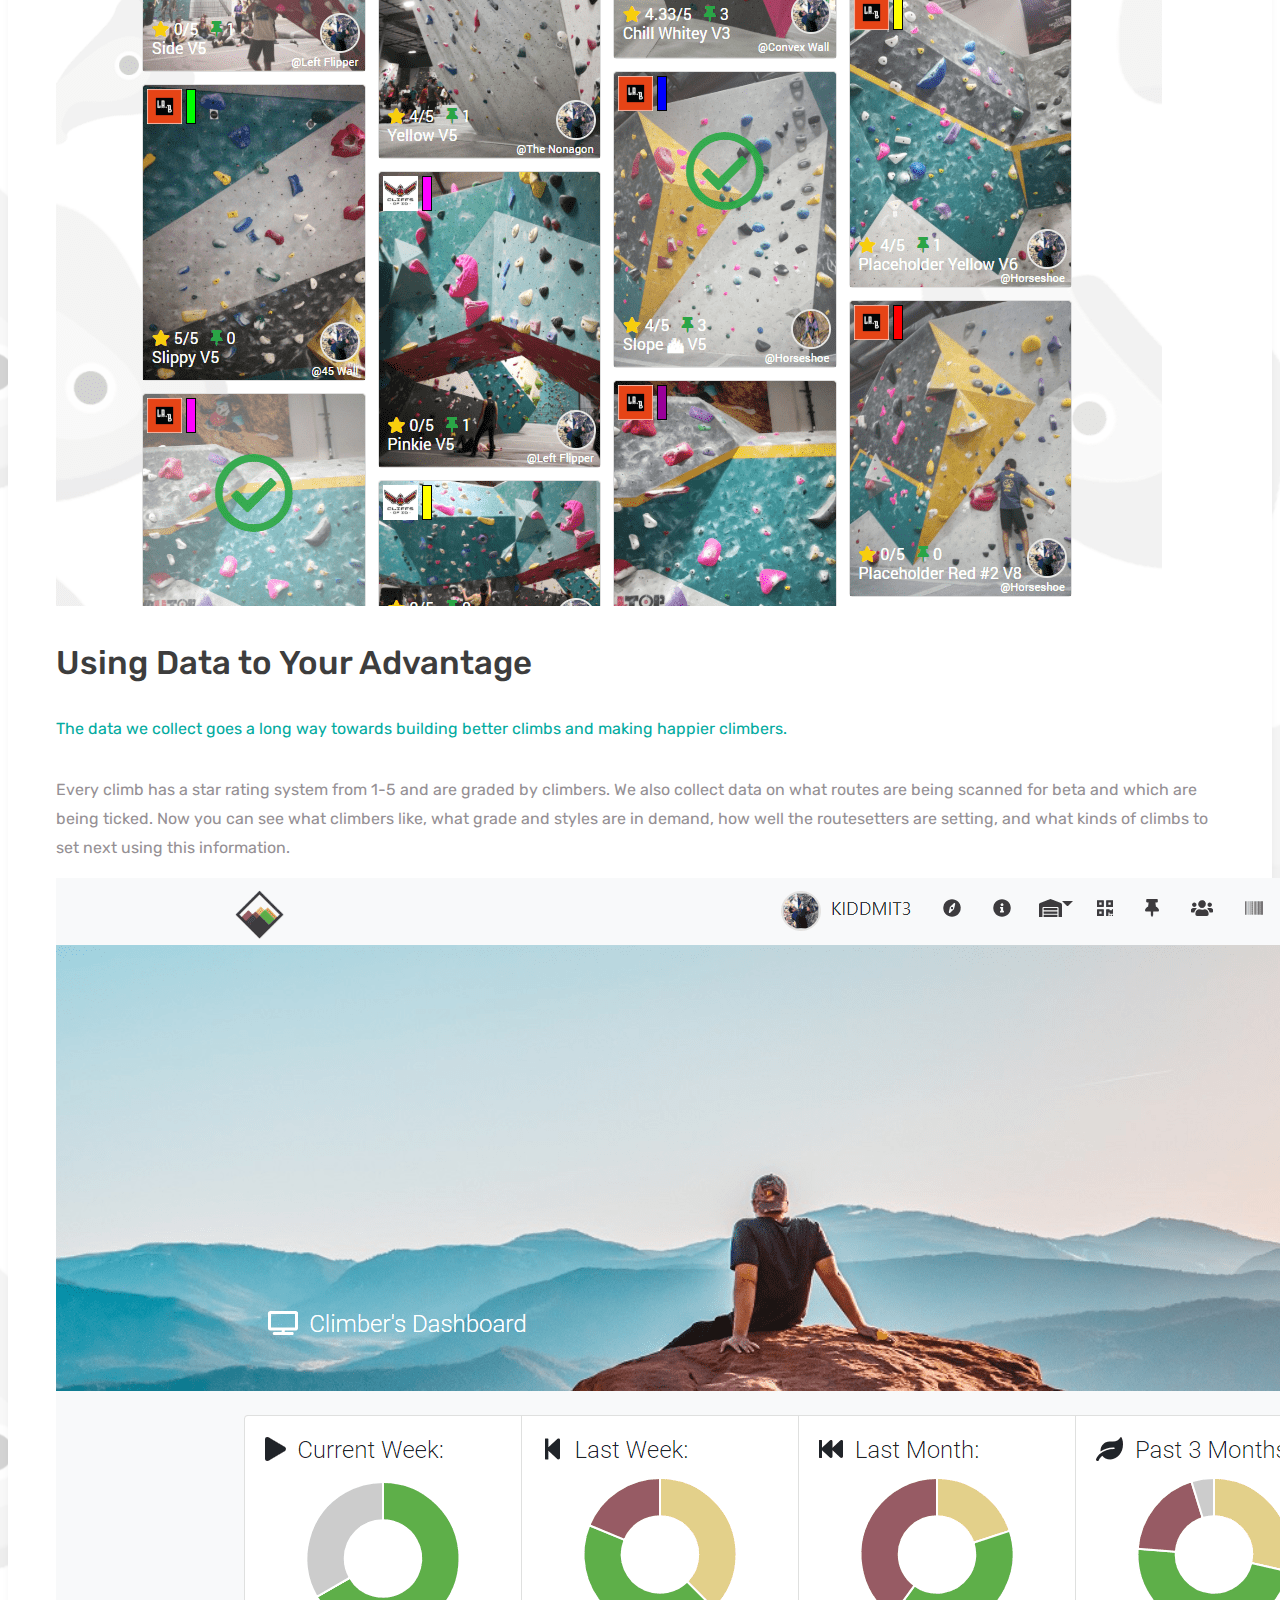
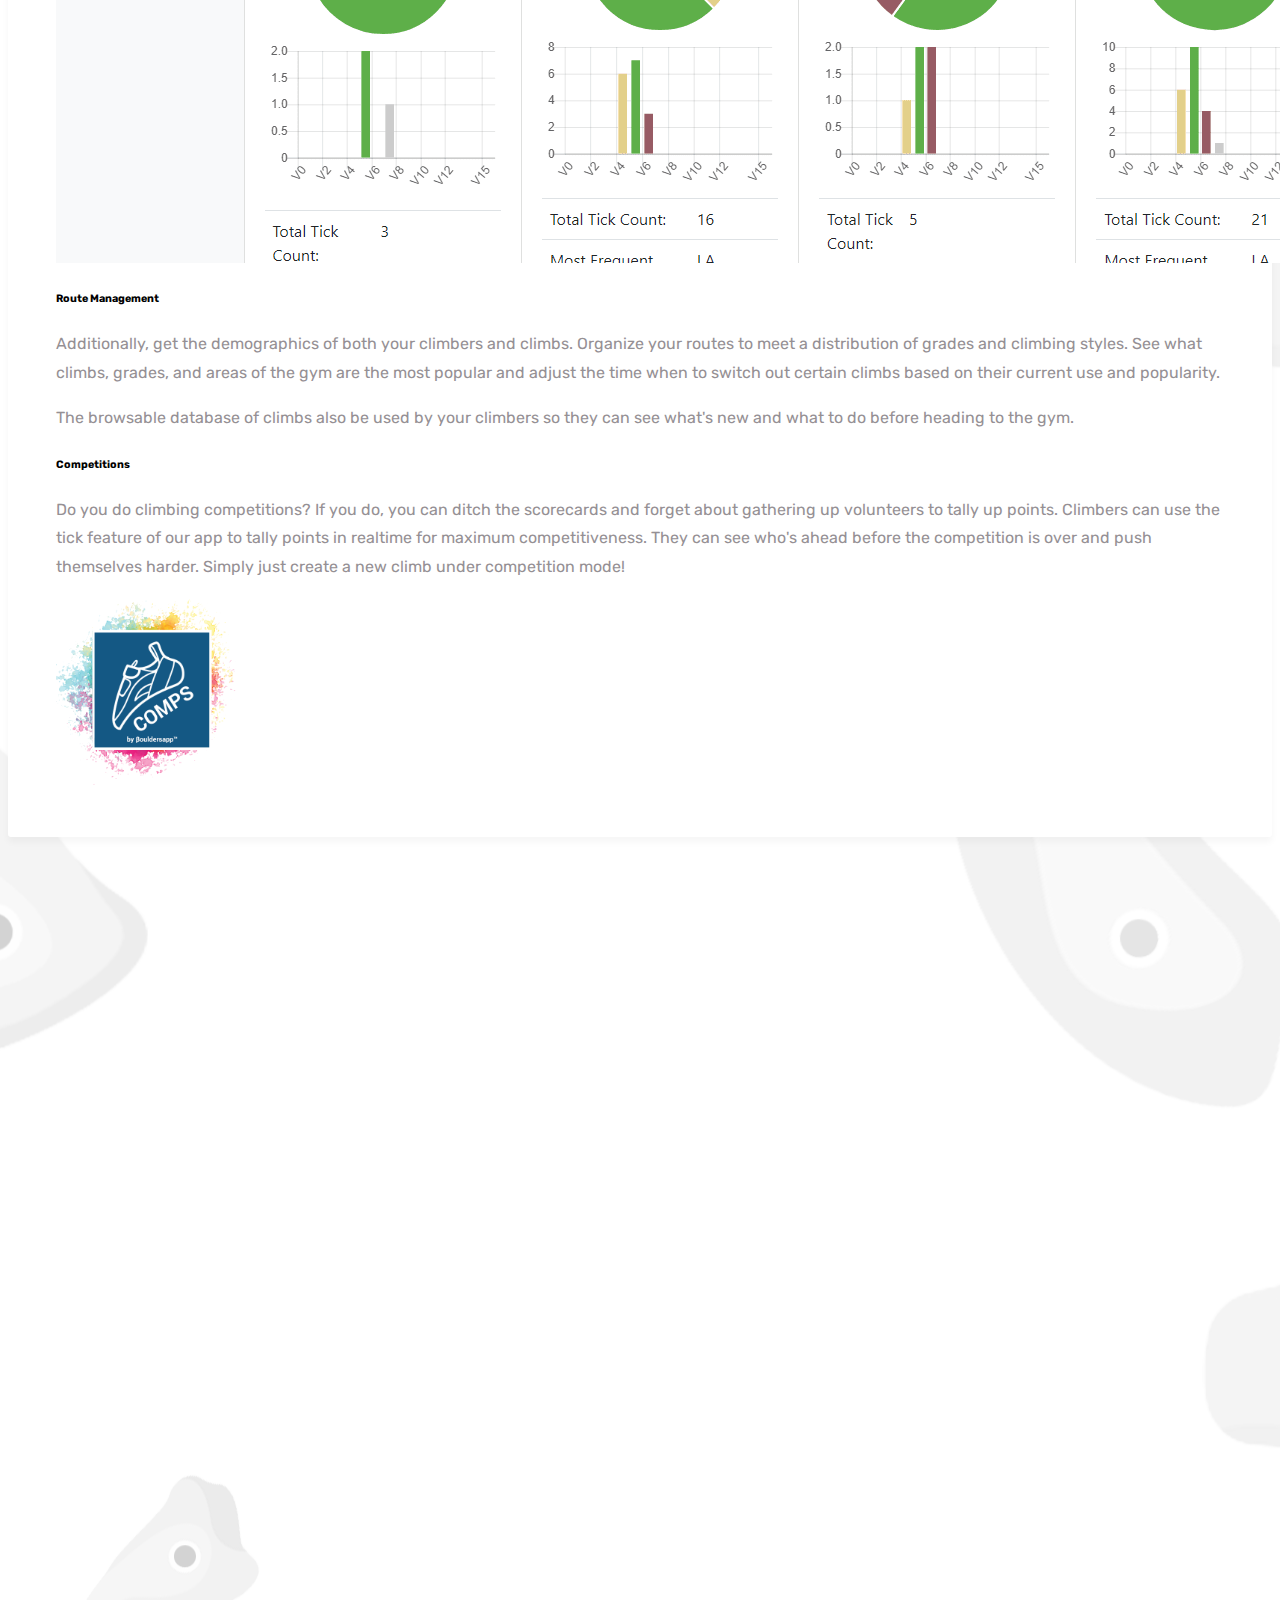
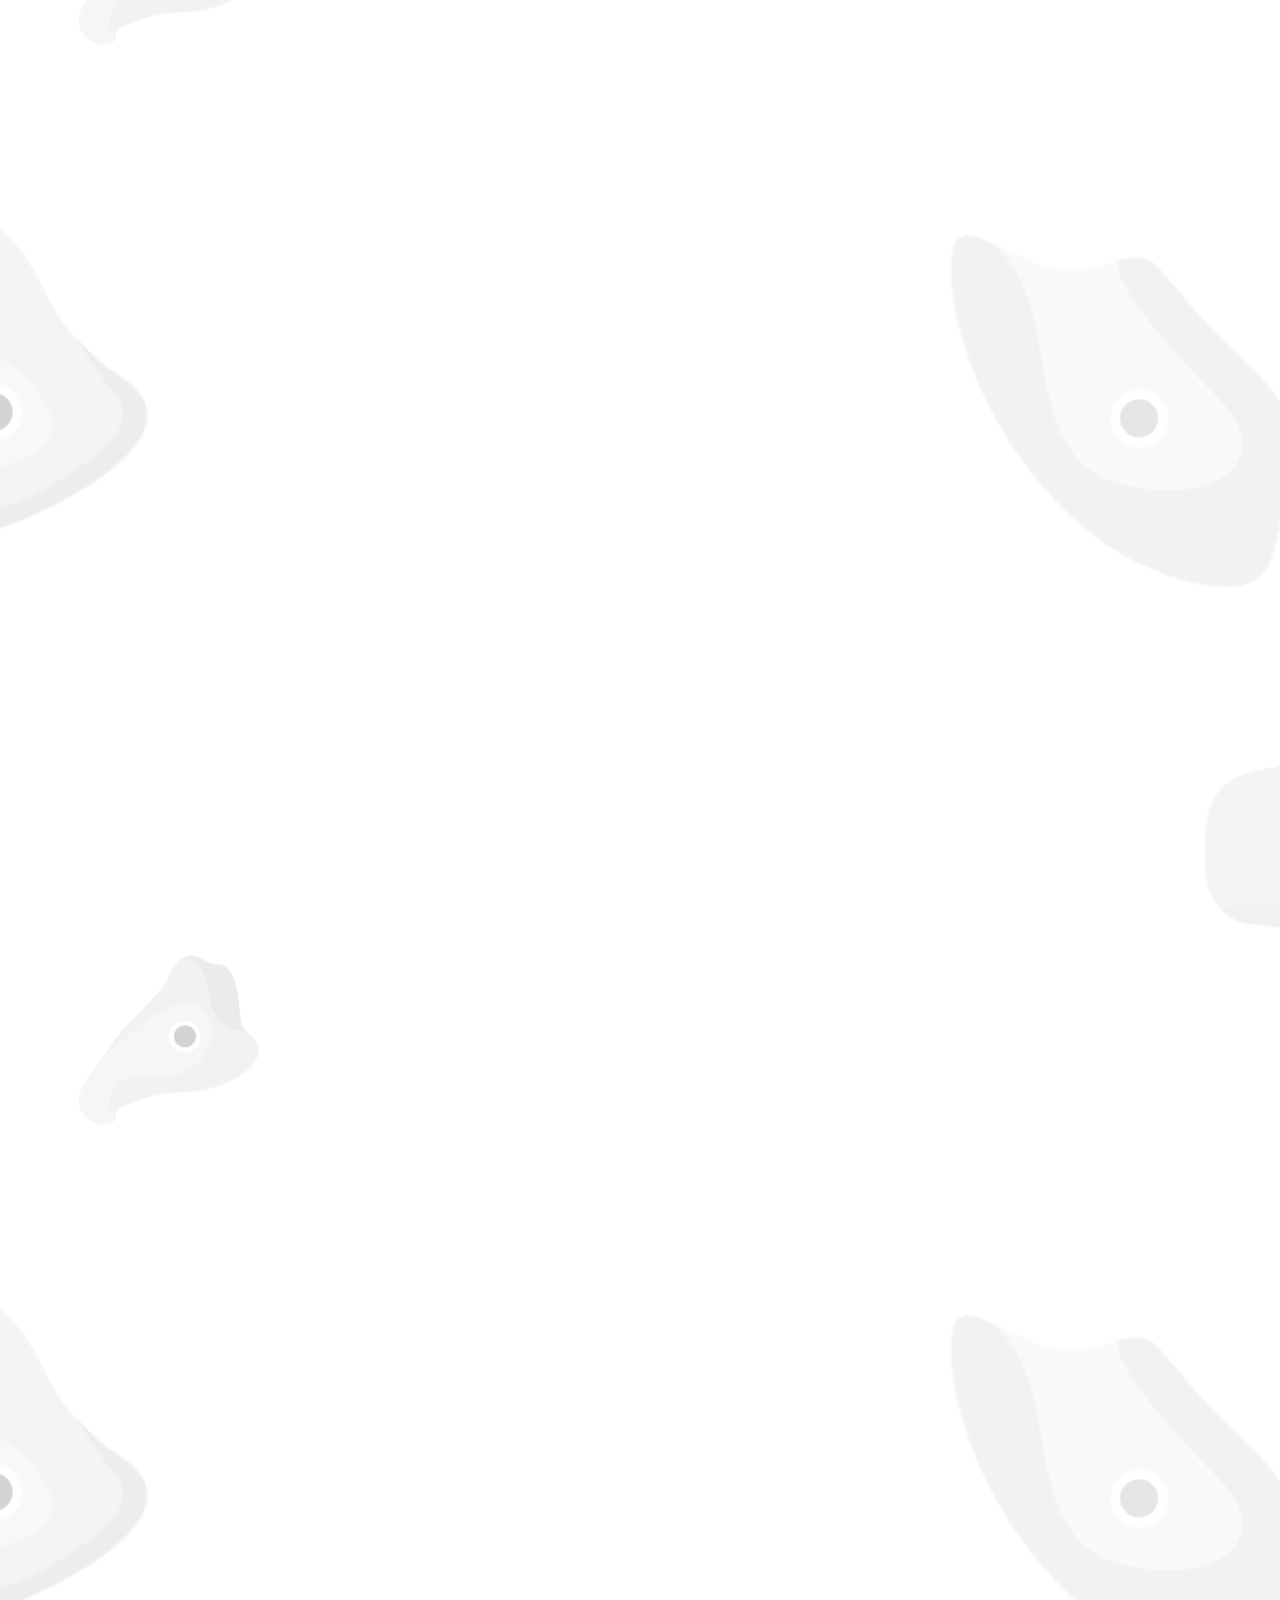
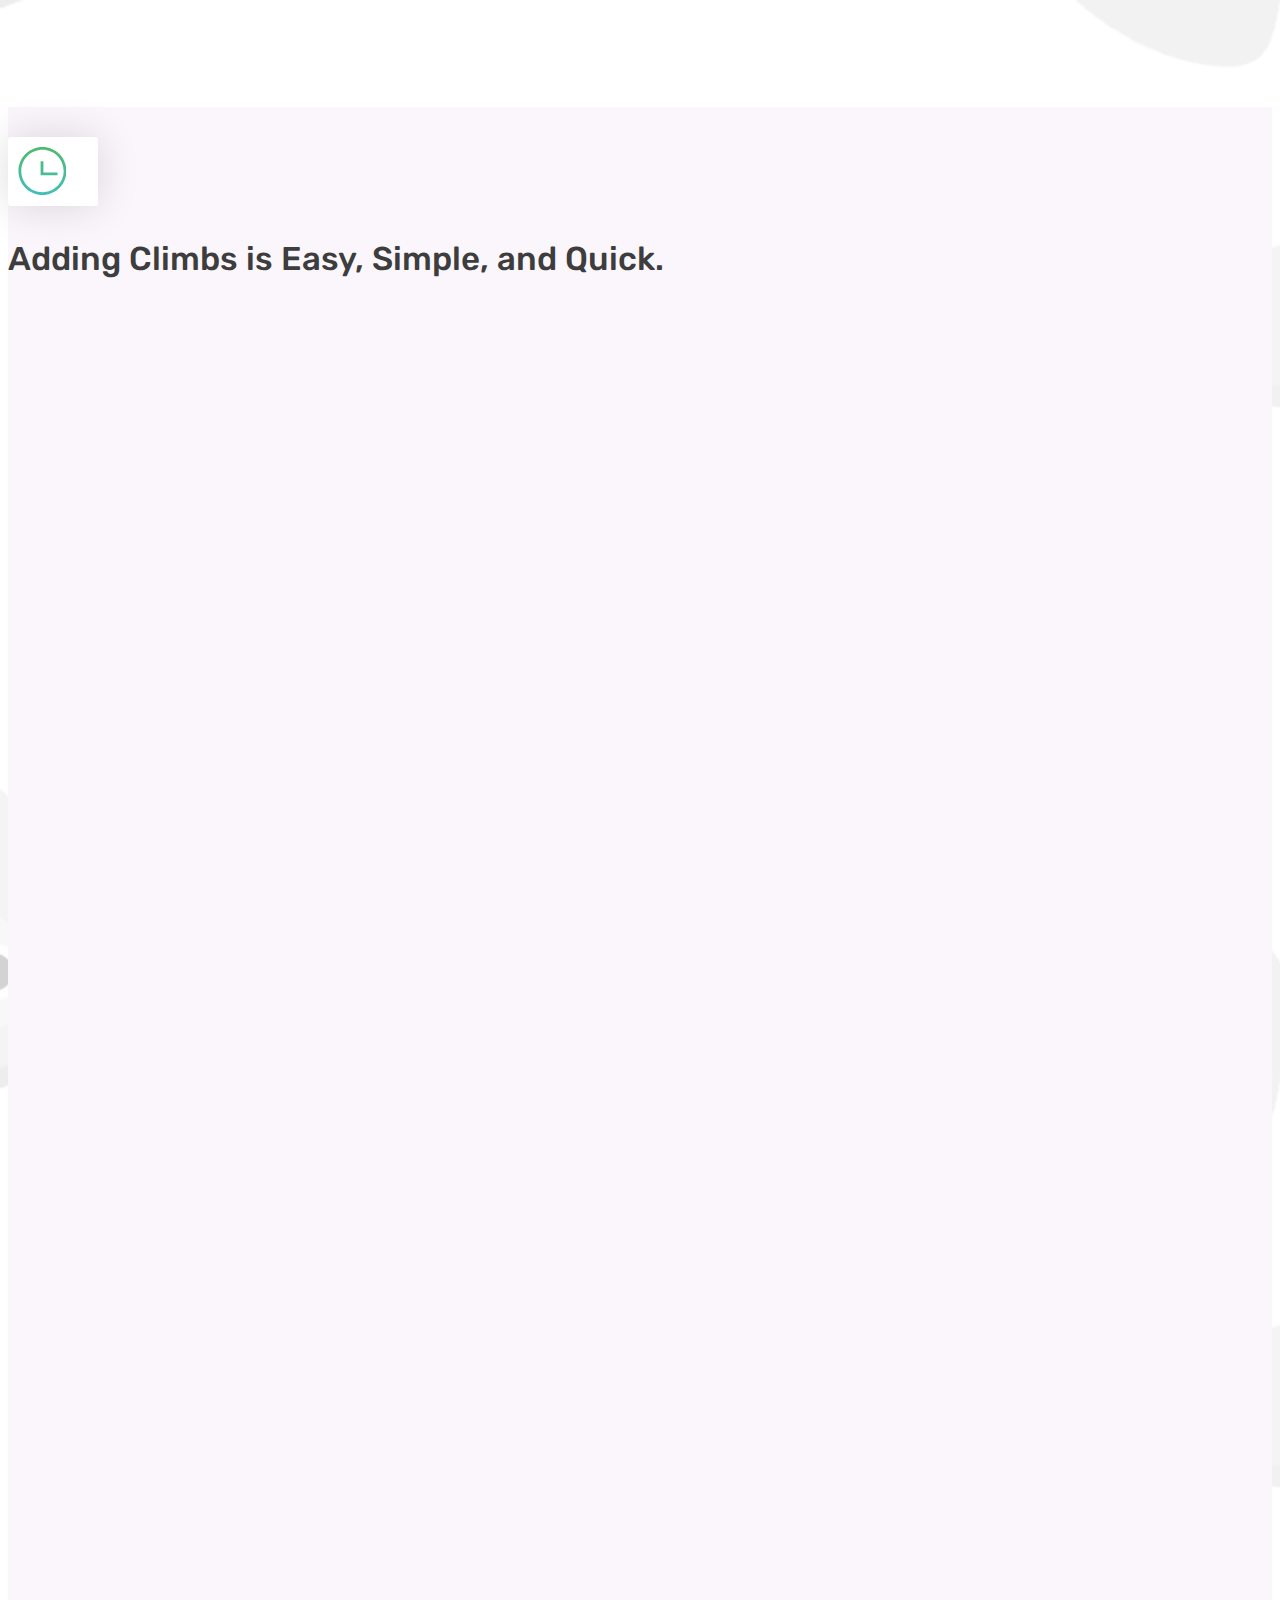
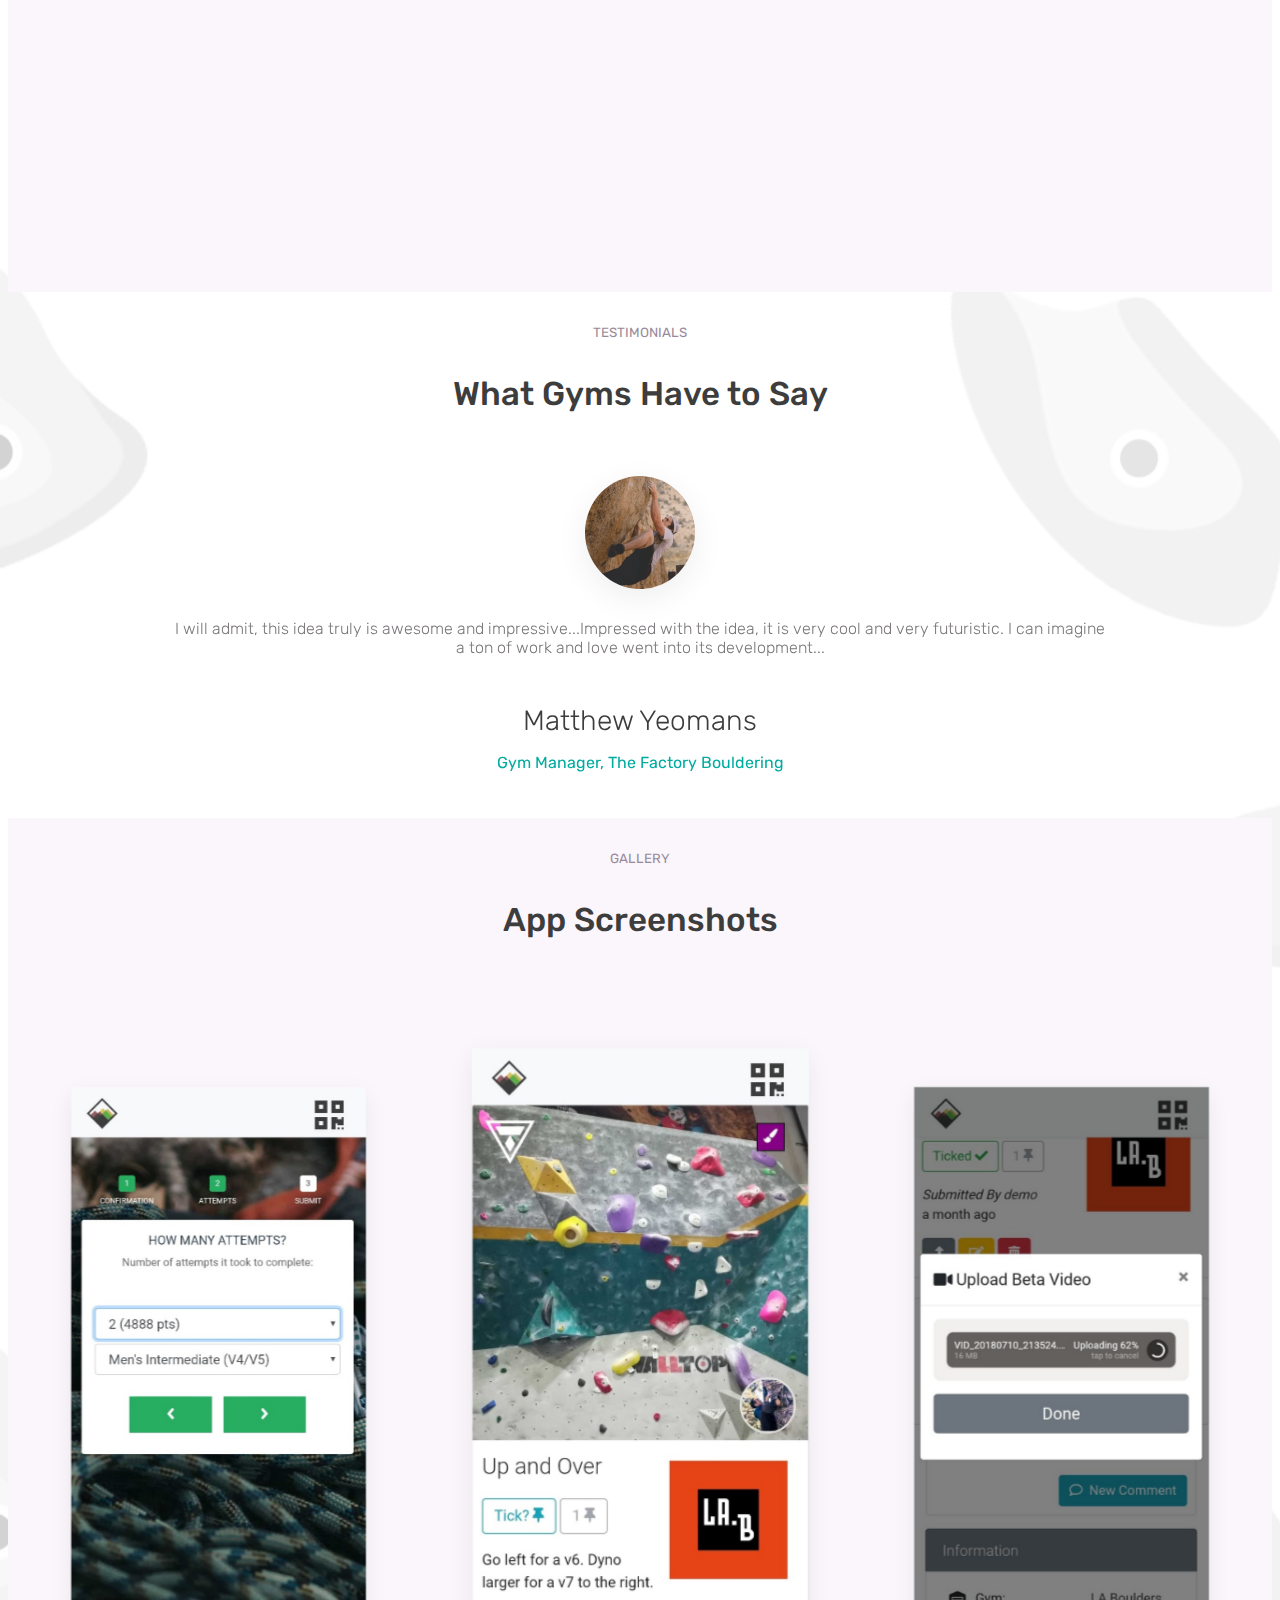
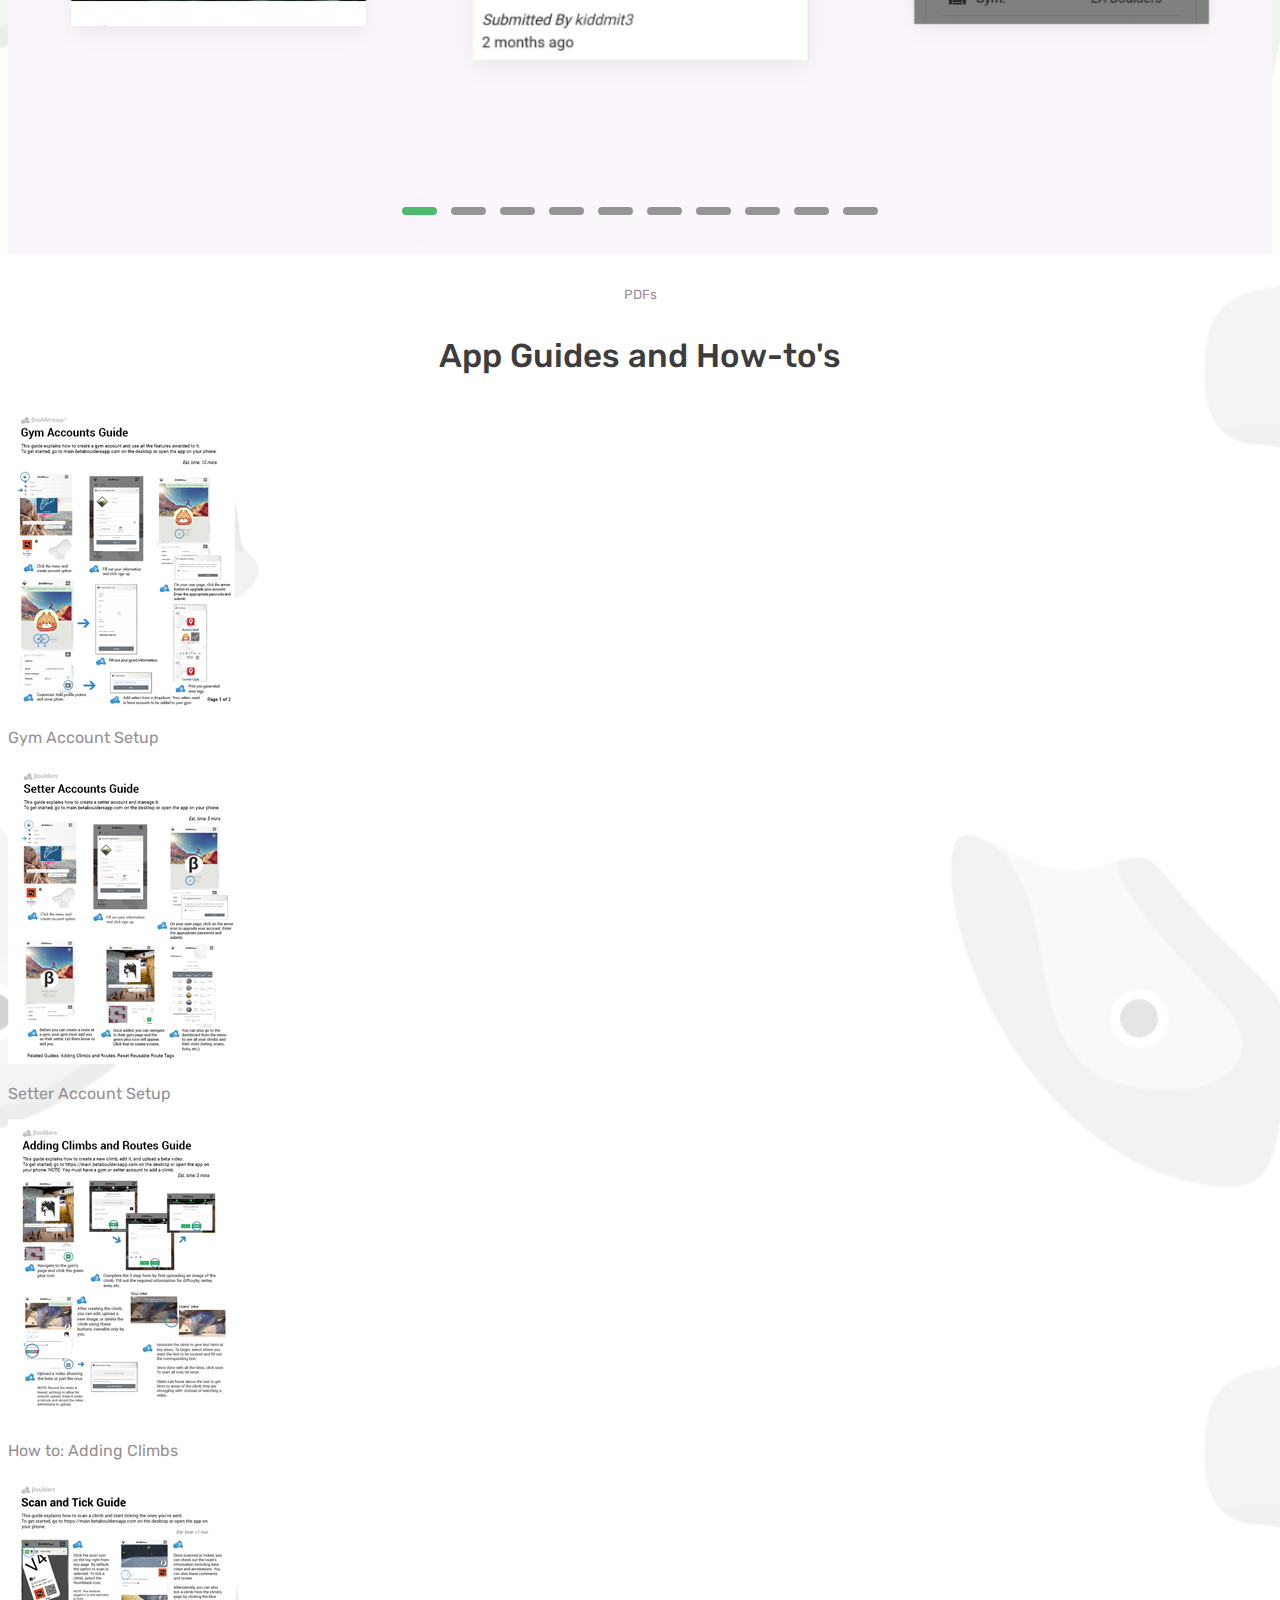
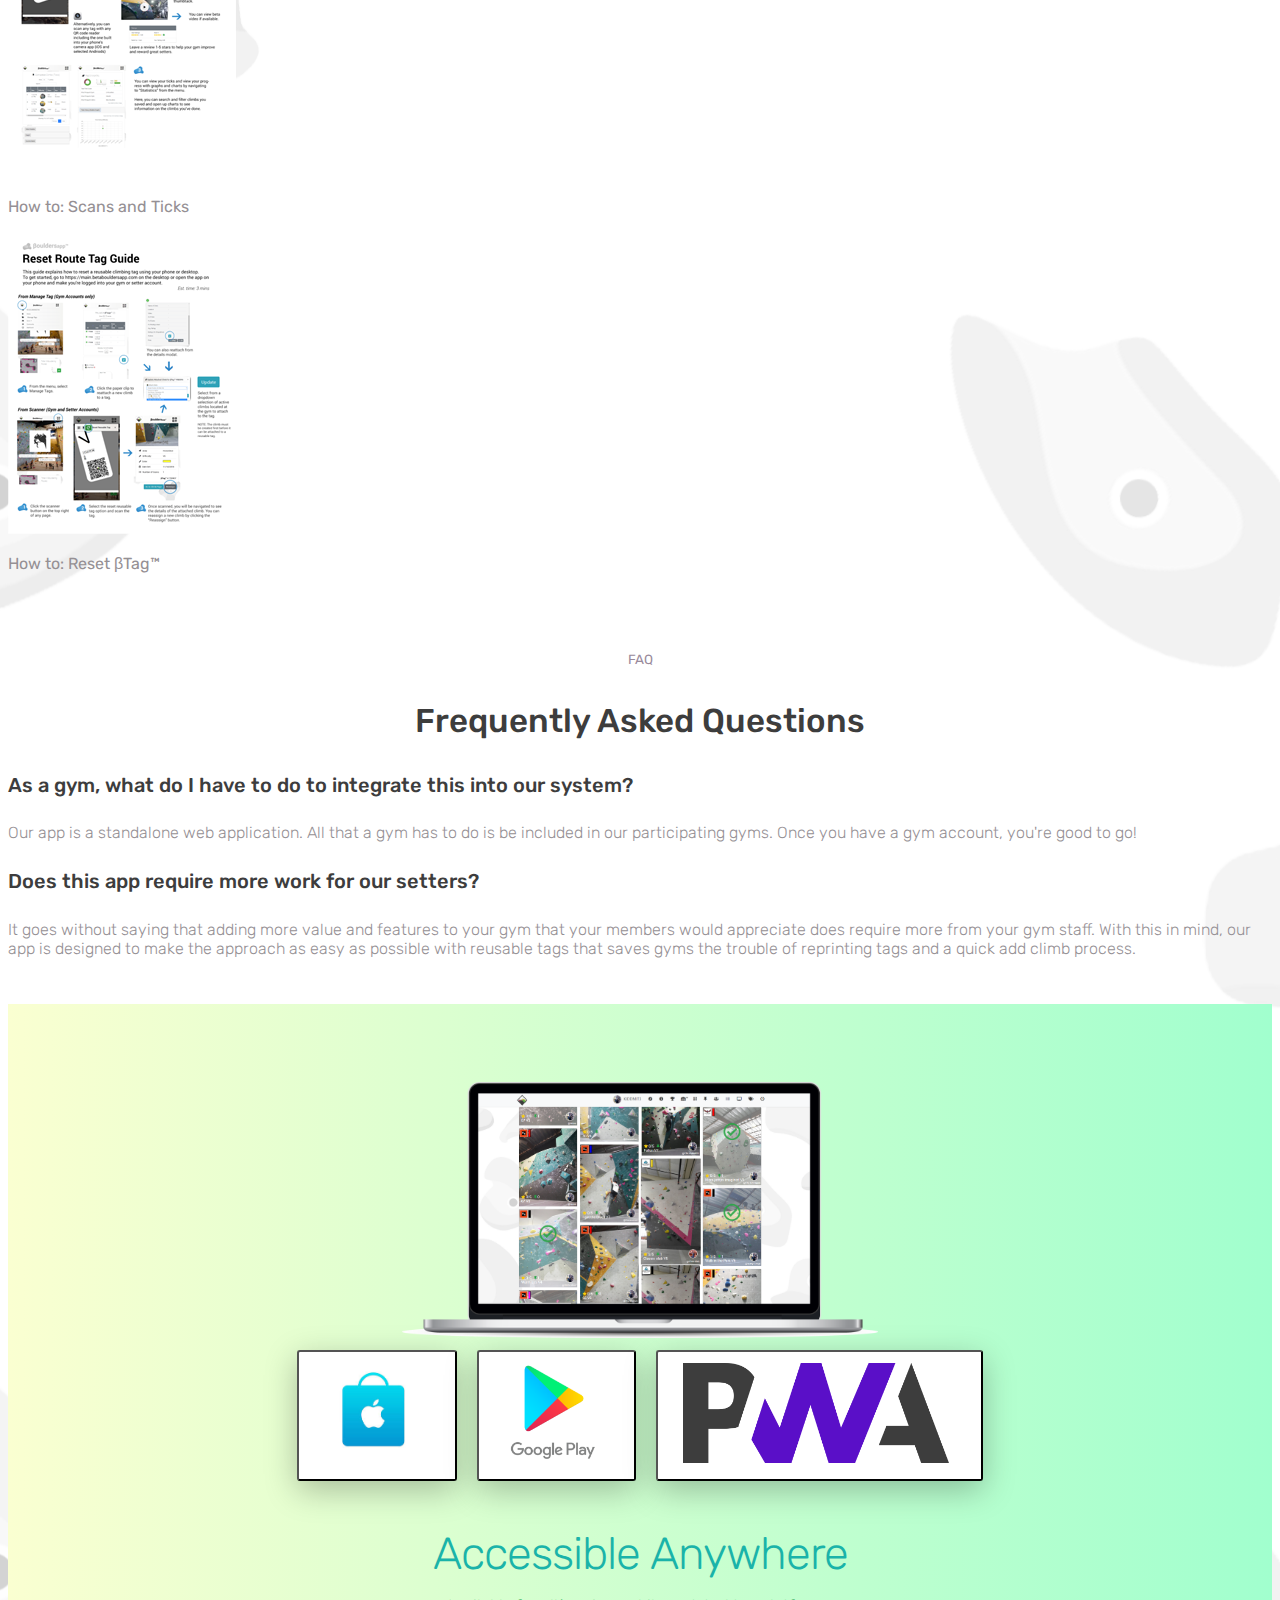
<file: gyms.html>
<!doctype html>
<html lang="en">

<head>
    <title>βouldersapp™: Rock Climbing App (Gyms)</title>
    <!-- Required meta tags -->
    <meta charset="utf-8">
    <meta name="viewport" content="width=device-width, initial-scale=1.0, shrink-to-fit=no">
    <meta name="title" content="βouldersapp™"> 
    <meta name="description" content="Rock climbing platform connecting climbers, routesetters, and gyms.">
    <meta name="keywords" content="climbing, gym, rock, beta, indoor, app, climb">
    <meta name="author" content="David Lac">
    <link rel="shortcut icon" href="./beta_icon.ico" type="image/x-icon">
    <link rel="icon" href="./beta_icon.ico" type="image/x-icon">

    <!-- Font -->
    <link rel="dns-prefetch" href="//fonts.googleapis.com">
    <link href="https://fonts.googleapis.com/css?family=Rubik:300,400,500" rel="stylesheet">

    <!-- Bootstrap CSS -->
    <link rel="stylesheet" href="https://stackpath.bootstrapcdn.com/bootstrap/4.1.3/css/bootstrap.min.css" integrity="sha384-MCw98/SFnGE8fJT3GXwEOngsV7Zt27NXFoaoApmYm81iuXoPkFOJwJ8ERdknLPMO" crossorigin="anonymous">
    <!-- Themify Icons -->
    <link rel="stylesheet" href="./css/themify-icons.css">
    <!-- Owl carousel -->
    <link rel="stylesheet" href="./css/owl.carousel.min.css">
    <!-- Main css -->
    <link href="./css/style.css" rel="stylesheet">
      <link rel="stylesheet" href="https://cdn.jsdelivr.net/npm/animate.css@3.5.2/animate.min.css">
<!-- Start of Async Drift Code -->
    <script>
    "use strict";

    !function() {
      var t = window.driftt = window.drift = window.driftt || [];
      if (!t.init) {
        if (t.invoked) return void (window.console && console.error && console.error("Drift snippet included twice."));
        t.invoked = !0, t.methods = [ "identify", "config", "track", "reset", "debug", "show", "ping", "page", "hide", "off", "on" ], 
        t.factory = function(e) {
          return function() {
            var n = Array.prototype.slice.call(arguments);
            return n.unshift(e), t.push(n), t;
          };
        }, t.methods.forEach(function(e) {
          t[e] = t.factory(e);
        }), t.load = function(t) {
          var e = 3e5, n = Math.ceil(new Date() / e) * e, o = document.createElement("script");
          o.type = "text/javascript", o.async = !0, o.crossorigin = "anonymous", o.src = "https://js.driftt.com/include/" + n + "/" + t + ".js";
          var i = document.getElementsByTagName("script")[0];
          i.parentNode.insertBefore(o, i);
        };
      }
    }();
    drift.SNIPPET_VERSION = '0.3.1';
    drift.load('a6brzc3kh5ep');
    </script>
    <!-- End of Async Drift Code -->
</head>

<body data-spy="scroll" data-target="#navbar" data-offset="30">

    <!-- Nav Menu -->

    <div class="nav-menu fixed-top bg-nav">
        <div class="container">
            <div class="row">
                <div class="col-md-12">
                    <nav class="navbar navbar-dark navbar-expand-lg">
                        <a class="navbar-brand" href="index.html"><img src="images/logo.png" class="img-fluid" alt="logo" id="logo-nav"></a> <button class="navbar-toggler" type="button" data-toggle="collapse" data-target="#navbar" aria-controls="navbar" aria-expanded="false" aria-label="Toggle navigation"> <span class="navbar-toggler-icon"></span> </button>
                        <div class="collapse navbar-collapse" id="navbar">
                            <ul class="navbar-nav ml-auto">
                                <li class="nav-item"> <a class="nav-link active" href="#home">HOME <span class="sr-only">(current)</span></a> </li>
                                <li class="nav-item"> <a class="nav-link" href="#features">FEATURES</a> </li>
                                <li class="nav-item"> <a class="nav-link" href="#gallery">GALLERY</a> </li>
                                <li class="nav-item"> <a class="nav-link" href="#guides">GUIDES</a> </li>
                                <li class="nav-item"> <a class="nav-link" href="#contact">CONTACT</a> </li>
                                <li class="nav-item mb-2"><a href="/" class="btn btn-outline-light ml-lg-3">FOR CLIMBERS</a></li>
                                <li class="nav-item"><a href="https://main.betabouldersapp.com" class="btn btn-outline-light ml-lg-3 text-white" target="_blank">APP</a></li>
                            </ul>
                        </div>
                    </nav>
                </div>
            </div>
        </div>
    </div>

<header class="bg-top" id="home" style="background:url(./images/top.png) no-repeat center center fixed; background-size: cover; -webkit-background-size: cover; -moz-background-size: cover; -o-background-size: cover;">
        <div class="img-holder"><img src="images/iphonex3.png" alt="phone" class="img-fluid animated fadeInUp wow" data-wow-duration="1s" data-wow-delay="0.1s"></div>
    </header>

    <div class="section-title p-3 mt-3">
        <div class="container">
            <h2 class="animated fadeIn wow mb-0" data-wow-duration="1.0s" data-wow-delay="1.0s">Connecting gyms with climbers</h2>
            <p class="tagline animated fadeIn wow" data-wow-duration="1.0s" data-wow-delay="1.2s">with easy to scan tags delivering beta videos and <br/>analyzable performance metrics.</p>
        </div>
     </div>

    <div class="section pt-5" id="features">
        <div class="container">
            <div class="section-title mb-5">
                <small>FEATURES</small>
                <h3>Adding Value to your Membership</h3>
                <h4>Gaining new members while retaining old.</h4>
            </div>

            <ul class="nav nav-tabs nav-justified" role="tablist">
                <li class="nav-item">
                    <a class="nav-link active" data-toggle="tab" href="#communication">βTag™</a>
                </li>
                <li class="nav-item">
                    <a class="nav-link" data-toggle="tab" href="#schedule">Scan, Tick & Reset</a>
                </li>
                <li class="nav-item">
                    <a class="nav-link" data-toggle="tab" href="#messages">Route Database</a>
                </li>
                <li class="nav-item">
                    <a class="nav-link" data-toggle="tab" href="#livechat">Gym Benefits</a>
                </li>
            </ul>
            <div class="tab-content">
                <div class="tab-pane fade show active" id="communication">
                    <div class="d-flex flex-column flex-lg-row">
                        <img src="images/betatag.png" alt="graphic" class="img-fluid align-self-start mr-lg-5 mb-5 mb-lg-0">
                        <div>
                            <div class="box-icon"><span class="ti-tag gradient-fill ti-3x"></span></div>
                            <h3><span style="font-weight: 800">βTags™</span></h3>
                            <p class="lead">Organization is the problem and our tags are the solution. </p>
                            <p>Print <strong>βTags™</strong> directly from a climb's page or <strong>Area Posters</strong> that you can post away from the climb in the app. Order dynamic, reusable βTags™ that you can attach to routes over and over to skip the process of reprinting. Along with key route information, βTags™ are marked with handy indicators for color and two hand starts.
                            </p>
                            <p> Climbers can scan βTags™ to get beta, save and track progress, or to rate climbs. Gyms can also opt in for compact βTag™ that can be printed and added to existing tags. This option is especially suited for competitions that require multiple tags at a moment's notice.
                            </p>
                        </div>
                        
                    </div>
                </div>
                <div class="tab-pane fade" id="schedule">
                    <div class="d-flex flex-column flex-md-row">
                        <div>
                            <h3>Scan, Tick & Reset</h3>
                            <p class="lead">Our system revolves around the idea of scanning to quickly deliver the goods. </p>
                            <p> With any QR Scanner, climbers can scan routes they completed to save it to their accounts or to navigate directly to the climb's page where they can checkout the solution and beta along with other route information. Gyms and setters can also use the built in scanner to reassign a reusable tag to a different route in a process of resetting a reusable tag!
                            </p>
                            <img src="./images/dashboardicon.png" style="width: 180px">
                        </div>
                        <img src="images/gallery/4.jpg" alt="graphic" class="img-fluid align-self-start ml-lg-3 mb-5 mb-lg-0 col-md-4">
                    </div>
                </div>
                <div class="tab-pane fade" id="messages">
                    <div>
                            
                            <div><div class="box-icon"><span class="ti-cloud-up gradient-fill ti-3x"></span></div>
                            <h3>Technology</h3></div><div class="p-1"><img src="images/database.png" alt="graphic" class="img-fluid float-right"></div><div>
                            <p class="lead">Leveraging Cloud computing and storage for climbing </p>
                            <p> With a database of climbs, your climbers and setters can refer back to past climbs at any time. Want to remember that gnarly V8 they did months ago? Now they can as a climber. What if there's a routesetter looking to set at a new place? Their profile can be used as a portfolio to show off their best works! What if your route setters have no idea what route to make next? They can browse past climbs as reference and get fun ideas!
                            </p>

                        </div>
                    </div>
                    <div class="mt-3"><img src="images/database2.png" alt="graphic" class="img-fluid"></div>
                </div>
                <div class="tab-pane fade" id="livechat">
                    <div class="d-flex flex-column flex-lg-row">
                        <div>

                            <h3>Using Data to Your Advantage</h3>
                            <p class="lead">The data we collect goes a long way towards building better climbs and making happier climbers.</p>
                            <p>Every climb has a star rating system from 1-5 and are graded by climbers. We also collect data on what routes are being scanned for beta and which are being ticked. Now you can see what climbers like, what grade and styles are in demand, how well the routesetters are setting, and what kinds of climbs to set next using this information.
                            </p>
                            <img src="images/dashboard.png" alt="graphic" class="img-fluid mt-2 mb-5">
                            <h6>Route Management</h6>
                            <p> Additionally, get the demographics of both your climbers and climbs. Organize your routes to meet a distribution of grades and climbing styles. See what climbs, grades, and areas of the gym are the most popular and adjust the time when to switch out certain climbs based on their current use and popularity.</p>
                            <p>The browsable database of climbs also be used by your climbers so they can see what's new and what to do before heading to the gym.</p>
                            <h6 class="mt-5">Competitions</h6>
                            <p> Do you do climbing competitions? If you do, you can ditch the scorecards and forget about gathering up volunteers to tally up points. Climbers can use the tick feature of our app to tally points in realtime for maximum competitiveness. They can see who's ahead before the competition is over and push themselves harder. Simply just create a new climb under competition mode!
                            </p>
                            <img src="./images/comp.png" style="width: 180px">
                            
                        </div>
                        
                    </div>
                </div>
            </div>


        </div>
    </div>
    <!-- // end .section -->

    <div class="section">

        <div class="container mb-5 pb-3">
            <div class="row">

                <div class="col-md-4 order-last order-md-first d-flex align-items-center animated wow fadeInLeft" data-wow-duration="1.7s" data-wow-delay="0.3s">
                    <div>
                        <div class="box-icon"><span class="ti-calendar gradient-fill ti-3x"></span></div>
                        <h3>Your Gym's App</h3>
                        <p class="mb-4">With βouldersapp™, your gym gets its own app and webpage without all the hassle and overhead in developing.</p>
                        <p>Include an events calendar, address for directions, hours of operation, images, promos, and more!</p>
                        <img src="./images/googlecal.png" style="height:47px"><br/>
                        <img src="./images/timely.png" style="height:50px">
                </div>
            </div>
                <div class="col-md-8 order-first order-md-last">
                    <img src="images/calendar.png" alt="coming out photo" class="img-fluid animated wow fadeIn align-self-start" data-wow-duration="2.0s" data-wow-delay="0.4s">
                </div>

        </div>
</div>
    </div>
    <div class="section">

        <div class="container mb-5 pb-3">
            <div class="row">
                <div class="col-md-6">
                    <img src="images/comingout.png" alt="coming out photo" class="img-fluid animated wow fadeIn" data-wow-duration="2.0s" data-wow-delay="0.4s">
                </div>
                <div class="col-md-6 d-flex align-items-center animated wow fadeInRight" data-wow-duration="1.7s" data-wow-delay="0.3s">
                    <div>
                        <div class="box-icon"><span class="ti-paint-bucket gradient-fill ti-3x"></span></div>
                        <h3>Focused on Climbing</h3>
                        <p class="mb-4">As climbers ourselves, we built an app that prioritizes giving climbers of all levels the means to complete a route and save it. Because βouldersapp™ is centered on the climb and not about offering frivolous badges and awards, it is insanely easy and intituitive to use.</p>
                        <p>To demo, gyms may contact us for a free sample kit with reusuable tags.</p>
                </div>
            </div>

        </div>
</div>
    </div>
    <!-- // end .section -->


    <div class="section light-bg">
        <div class="container">
        <div class="container">
            <div class="box-icon"><span class="ti-time gradient-fill ti-3x"></span></div>
            <h3>Adding Climbs is Easy, Simple, and Quick.</h3>
            <div class="row">
                <div class="col-md-7 d-flex align-items-center animated wow fadeInLeft" data-wow-duration="1.7s" data-wow-delay="0.3s">
                    <ul class="list-unstyled ui-steps">
                        <li class="media">
                            <div class="circle-icon mr-4">1</div>
                            <div class="media-body">
                                <h5>Log into your Gym or Setter Account</h5>
                                <p>And navigate to your gym's page.</p>
                            </div>
                        </li>
                        <li class="media my-4">
                            <div class="circle-icon mr-4">2</div>
                            <div class="media-body">
                                <h5>Add a Climb in under 15 seconds</h5>
                                <p>With a 3 step form that gathers an image and selects some basic info.</p>
                            </div>
                        </li>
                        <li class="media">
                            <div class="circle-icon mr-4">3</div>
                            <div class="media-body">
                                <h5>Add Beta Videos and/or Annotations</h5>
                                <p>To help your climbers who are stuck using the video uploader and/or annotation tools.</p>
                            </div>
                        </li>
                    </ul>
                </div>
                <div class="col-md-4 offset-md-1 text-center">
                    <img src="images/iphonex2.png" alt="iphone" class="img-fluid animated wow fadeIn" data-wow-duration="2.0s" data-wow-delay="0.4s" style="position: relative; bottom: 20px">
                </div>

            </div>
        </div>

        </div>

    </div>
    <!-- // end .section -->


    <div class="section">
        <div class="container">
            <div class="section-title">
                <small>TESTIMONIALS</small>
                <h3>What Gyms Have to Say</h3>
            </div>

            <div class="testimonials owl-carousel">
                <div class="testimonials-single">
                    <img src="images/matt.png" alt="client" class="client-img">
                    <blockquote class="blockquote">I will admit, this idea truly is awesome and impressive...Impressed with the idea, it is very cool and very futuristic. I can imagine a ton of work and love went into its development...</blockquote>
                    <h5 class="mt-4 mb-2">Matthew Yeomans</h5>
                    <p class="text-primary">Gym Manager, The Factory Bouldering</p>
                </div>
<!--                 <div class="testimonials-single">
                    <img src="images/jenna.png" alt="client" class="client-img">
                    <blockquote class="blockquote">I took a look at the app, it's a cool idea!</blockquote>
                    <h5 class="mt-4 mb-2">Jenna Tholcke</h5>
                    <p class="text-primary">Director of Operations, Hangar18 Climbing</p>
                </div> -->
            </div>

        </div>

    </div>
    <!-- // end .section -->


    <div class="section light-bg" id="gallery">
        <div class="container">
            <div class="section-title">
                <small>GALLERY</small>
                <h3>App Screenshots</h3>
            </div>
            <div class="container pl-5 pr-5">
            <div class="img-gallery owl-carousel owl-theme">
                <img src="images/gallery/1.jpg" alt="image">
                <img src="images/gallery/2.jpg" alt="image">
                <img src="images/gallery/3.jpg" alt="image">
                <img src="images/gallery/4.jpg" alt="image">
                <!-- <img src="images/gallery/5.jpg" alt="image"> -->
                <!-- <img src="images/gallery/6.jpg" alt="image"> -->
                <img src="images/gallery/7.jpg" alt="image">
                <img src="images/gallery/8.jpg" alt="image">
                <!-- <img src="images/gallery/9.jpg" alt="image"> -->
                <img src="images/gallery/10.jpg" alt="image">
                <img src="images/gallery/11.jpg" alt="image">
                <img src="images/gallery/12.jpg" alt="image">
                <!-- <img src="images/gallery/13.jpg" alt="image"> -->
                <img src="images/gallery/14.jpg" alt="image">
            </div>
        </div>

        </div>

    </div>
    <!-- // end .section -->

<div class="section" id="guides">
    <div class="container">
        <div class="section-title">
            <small>PDFs</small>
            <h3>App Guides and How-to's</h3>
        </div>
        <div class="container mt-5 mb-5 pl-5 pr-5 text-center">
            <div class="row text-center">
                <div class="col-6 col-md-3">
                    <a href="./guides/pdfs/gym.pdf" target="_blank"><img class="img-fluid border mb-2" src="./guides/previews/gym.png"></a>
                    <p/>Gym Account Setup
                </div>
                <div class="col-6 col-md-3">
                    <a href="./guides/pdfs/setter.pdf" target="_blank"><img class="img-fluid border mb-2" src="./guides/previews/setter.png"></a>
                    <p/>Setter Account Setup
                </div>
                <div class="col-6 col-md-3">
                    <a href="./guides/pdfs/addclimb.pdf" target="_blank"><img class="img-fluid border mb-2" src="./guides/previews/addclimb.png"></a>
                    <p/>How to: Adding Climbs
                </div>
                <div class="col-6 col-md-3">
                    <a href="./guides/pdfs/scan.pdf" target="_blank"><img class="img-fluid border mb-2" src="./guides/previews/scan.png"></a>
                    <p/>How to: Scans and Ticks
                </div>
                <div class="col-6 col-md-3">
                    <a href="./guides/pdfs/reset.pdf" target="_blank"><img class="img-fluid border mb-2" src="./guides/previews/reset.png"></a>
                    <p/>How to: Reset βTag™
                </div>
            </div>
        </div>
    </div>
</div>
    <!-- // end .section -->

    <div class="section pt-0 mt-3">
        <div class="container">
            <div class="container">
            <div class="section-title">
                <small>FAQ</small>
                <h3>Frequently Asked Questions</h3>
            </div>

            <div class="row pt-4">
                <div class="col-md-6">
                    <h4 class="mb-3">As a gym, what do I have to do to integrate this into our system?</h4>
                    <p class="light-font mb-5">Our app is a standalone web application. All that a gym has to do is be included in our participating gyms. Once you have a gym account, you're good to go! </p>
                </div>
                <div class="col-md-6">
                    <h4 class="mb-3">Does this app require more work for our setters?</h4>
                    <p class="light-font mb-5">It goes without saying that adding more value and features to your gym that your members would appreciate does require more from your gym staff. With this in mind, our app is designed to make the approach as easy as possible with reusable tags that saves gyms the trouble of reprinting tags and a quick add climb process.</p>
                </div>
            </div>
        </div>
        </div>

    </div>
    <!-- // end .section -->

    <div class="section bg-gradient">
        <div class="container">
        <div class="container">
            <div class="call-to-action">

                <div class="text-center mb-3"><img src="./images/desktop.png" class="img-fluid" style="max-height: 256px"></div>
                <div class="my-4">
                    <button class="btn btn-light bg-white"><img src="./images/apple.png" alt="icon" class="img-fluid" style="max-height: 100px"></button>
                    <button class="btn btn-light bg-white"><img src="./images/play.png" alt="icon" class="img-fluid" style="max-height: 100px"></button>
                    <button class="btn btn-light bg-white"><img src="./public/img/ReadMe/pwa.png" alt="icon" class="img-fluid" style="max-height: 100px;"></button>
                </div>
                <h2>Accessible Anywhere</h2>
                <p class="tagline">Available for all* major mobile and desktop platforms.</p>
                <p class="text-primary"><small><i>*Tested and working Chrome, Firefox, and Safari Browsers. </i></small></p>

                
            </div>
        </div>
</div>
    </div>
    <!-- // end .section -->

    <div class="light-bg py-5" id="contact">
        <div class="container">
            <div class="row">
                 <div class="col-lg-4 text-center text-lg-left">
                    <div class="text-center mb-4 mx-auto"><img src="./images/beta.png" class="img-fluid" style="max-height: 200px"></div>
                    <div class="container">
                    <p class="mb-2"> <span class="ti-location-pin mr-2"></span> Los Angeles, CA</p>
                    <div class=" d-block d-sm-inline-block">
                        <p class="mb-2">
                            <span class="ti-email mr-2"></span> <a class="mr-4" href="mailto:info@betabouldersapp.com">info@betabouldersapp.com</a>
                        </p>
                    </div>
                    <div class="d-block d-sm-inline-block mb-3">
                        <p class="mb-3">
                            <span class="ti-headphone-alt mr-2"></span> <a href="tel:6264238985">(626) 423-8985</a>
                        </p>
                    </div>
                </div>

                </div>
                <div class="col-lg-8">
           <!-- <div class="col-lg-6 col-md-12"> -->
            <div class="form">
              <form method="POST" action="https://formspree.io/betabouldersapp@gmail.com" class="contactform">
                <div class="form-row">
                  <div class="form-group col-lg-6">
                    <input type="text" name="name" class="form-control" id="name" placeholder="Your Name" data-rule="minlen:4" data-msg="Please enter at least 4 chars" />
                    <div class="validation"></div>
                  </div>
                  <div class="form-group col-lg-6">
                    <input type="email" class="form-control" name="email" id="email" placeholder="Your Email" data-rule="email" data-msg="Please enter a valid email" />
                    <div class="validation"></div>
                  </div>
                </div>
                <div class="form-group">
                  <input type="text" class="form-control" name="subject" id="subject" placeholder="Subject" data-rule="minlen:4" data-msg="Please enter at least 8 chars of subject" />
                  <div class="validation"></div>
                </div>
                <div class="form-group">
                  <textarea class="form-control" name="message" rows="5" data-rule="required" data-msg="Please write something for us" placeholder="Message"></textarea>
                  <div class="validation"></div>
                </div>
                <div><button type="submit" title="Send Message" class="btn btn-secondary text-white">Send Message</button></div>
              </form>
            </div>
          <!-- </div> -->
                    <div class="social-icons">
                        <a href="https://www.facebook.com/betabouldersapp/"><span class="ti-facebook"></span></a>
                        <a href="https://twitter.com/betabouldersapp/"><span class="ti-twitter-alt"></span></a>
                        <a href="https://www.instagram.com/betabouldersapp/"><span class="ti-instagram"></span></a>
                    </div>
                </div>
            </div>

        </div>

    </div>
    <!-- // end .section -->
    <footer class="my-5 text-center">
        <div class="container">
        <div class="d-flex flex-nowrap" id="footer-img">
        </div>
    </div>
        <p class="mb-2"><small>COPYRIGHT © 2019. ALL RIGHTS RESERVED.<br/>BETABOULDERSAPP.COM</small></p>
    </footer>

    <!-- jQuery and Bootstrap -->
    <script
      src="https://code.jquery.com/jquery-3.3.1.min.js"
      integrity="sha256-FgpCb/KJQlLNfOu91ta32o/NMZxltwRo8QtmkMRdAu8="
      crossorigin="anonymous"></script>
    <script src="https://cdnjs.cloudflare.com/ajax/libs/popper.js/1.14.3/umd/popper.min.js" integrity="sha384-ZMP7rVo3mIykV+2+9J3UJ46jBk0WLaUAdn689aCwoqbBJiSnjAK/l8WvCWPIPm49" crossorigin="anonymous"></script>
    <script src="https://stackpath.bootstrapcdn.com/bootstrap/4.1.3/js/bootstrap.min.js" integrity="sha384-ChfqqxuZUCnJSK3+MXmPNIyE6ZbWh2IMqE241rYiqJxyMiZ6OW/JmZQ5stwEULTy" crossorigin="anonymous"></script>
    <!-- Plugins JS -->
    <script src="./js/owl.carousel.min.js"></script>
    <!-- Custom JS -->
    <script src="./js/script.js"></script>
    <script src="./js/wow.min.js"></script>


<script type="text/javascript">
new WOW().init();
function shuffle(array) {
var currentIndex = array.length, temporaryValue, randomIndex;
// While there remain elements to shuffle...
while (0 !== currentIndex) {
// Pick a remaining element...
randomIndex = Math.floor(Math.random() * currentIndex);
currentIndex -= 1;
// And swap it with the current element.
temporaryValue = array[currentIndex];
array[currentIndex] = array[randomIndex];
array[randomIndex] = temporaryValue;
}
return array;
}
var plasticHolds = ["./images/holds/blue.png","./images/holds/green.png","./images/holds/orange.png","./images/holds/pink.png","./images/holds/purple.png","./images/holds/red.png","./images/holds/teal.png","./images/holds/yellow.png"];
plasticHolds = shuffle(plasticHolds);
var divRow = $('<div>').addClass("row justify-content-center");
    plasticHolds.forEach(function(URL){
    var randomBroken = Math.floor(Math.random()*9);
    var divCol = $('<div>').addClass("col-1 p-0 m-1");
        var oneHold = $('<img>').attr('src', URL);

 if (randomBroken==0){ oneHold.addClass("img-fluid spin"); } else { oneHold.addClass("img-fluid grow-md"); };

  divCol.append(oneHold);
  divRow.append(divCol);
});

$('#footer-img').prepend(divRow);
</script>
</body>

</html>
</file>
<file: css/themify-icons.css>
@font-face {
    font-family: 'themify';
    src: url('../fonts/themify.eot?-fvbane');
    src: url('../fonts/themify.eot?#iefix-fvbane') format('embedded-opentype'), url('../fonts/themify.woff?-fvbane') format('woff'), url('../fonts/themify.ttf?-fvbane') format('truetype'), url('../fonts/themify.svg?-fvbane#themify') format('svg');
    font-weight: normal;
    font-style: normal;
}

[class^="ti-"],
[class*=" ti-"] {
    font-family: 'themify';
    speak: none;
    font-style: normal;
    font-weight: normal;
    font-variant: normal;
    text-transform: none;
    line-height: 1;
    /* Better Font Rendering =========== */
    -webkit-font-smoothing: antialiased;
    -moz-osx-font-smoothing: grayscale;
}

.ti-wand:before {
    content: "\e600";
}

.ti-volume:before {
    content: "\e601";
}

.ti-user:before {
    content: "\e602";
}

.ti-unlock:before {
    content: "\e603";
}

.ti-unlink:before {
    content: "\e604";
}

.ti-trash:before {
    content: "\e605";
}

.ti-thought:before {
    content: "\e606";
}

.ti-target:before {
    content: "\e607";
}

.ti-tag:before {
    content: "\e608";
}

.ti-tablet:before {
    content: "\e609";
}

.ti-star:before {
    content: "\e60a";
}

.ti-spray:before {
    content: "\e60b";
}

.ti-signal:before {
    content: "\e60c";
}

.ti-shopping-cart:before {
    content: "\e60d";
}

.ti-shopping-cart-full:before {
    content: "\e60e";
}

.ti-settings:before {
    content: "\e60f";
}

.ti-search:before {
    content: "\e610";
}

.ti-zoom-in:before {
    content: "\e611";
}

.ti-zoom-out:before {
    content: "\e612";
}

.ti-cut:before {
    content: "\e613";
}

.ti-ruler:before {
    content: "\e614";
}

.ti-ruler-pencil:before {
    content: "\e615";
}

.ti-ruler-alt:before {
    content: "\e616";
}

.ti-bookmark:before {
    content: "\e617";
}

.ti-bookmark-alt:before {
    content: "\e618";
}

.ti-reload:before {
    content: "\e619";
}

.ti-plus:before {
    content: "\e61a";
}

.ti-pin:before {
    content: "\e61b";
}

.ti-pencil:before {
    content: "\e61c";
}

.ti-pencil-alt:before {
    content: "\e61d";
}

.ti-paint-roller:before {
    content: "\e61e";
}

.ti-paint-bucket:before {
    content: "\e61f";
}

.ti-na:before {
    content: "\e620";
}

.ti-mobile:before {
    content: "\e621";
}

.ti-minus:before {
    content: "\e622";
}

.ti-medall:before {
    content: "\e623";
}

.ti-medall-alt:before {
    content: "\e624";
}

.ti-marker:before {
    content: "\e625";
}

.ti-marker-alt:before {
    content: "\e626";
}

.ti-arrow-up:before {
    content: "\e627";
}

.ti-arrow-right:before {
    content: "\e628";
}

.ti-arrow-left:before {
    content: "\e629";
}

.ti-arrow-down:before {
    content: "\e62a";
}

.ti-lock:before {
    content: "\e62b";
}

.ti-location-arrow:before {
    content: "\e62c";
}

.ti-link:before {
    content: "\e62d";
}

.ti-layout:before {
    content: "\e62e";
}

.ti-layers:before {
    content: "\e62f";
}

.ti-layers-alt:before {
    content: "\e630";
}

.ti-key:before {
    content: "\e631";
}

.ti-import:before {
    content: "\e632";
}

.ti-image:before {
    content: "\e633";
}

.ti-heart:before {
    content: "\e634";
}

.ti-heart-broken:before {
    content: "\e635";
}

.ti-hand-stop:before {
    content: "\e636";
}

.ti-hand-open:before {
    content: "\e637";
}

.ti-hand-drag:before {
    content: "\e638";
}

.ti-folder:before {
    content: "\e639";
}

.ti-flag:before {
    content: "\e63a";
}

.ti-flag-alt:before {
    content: "\e63b";
}

.ti-flag-alt-2:before {
    content: "\e63c";
}

.ti-eye:before {
    content: "\e63d";
}

.ti-export:before {
    content: "\e63e";
}

.ti-exchange-vertical:before {
    content: "\e63f";
}

.ti-desktop:before {
    content: "\e640";
}

.ti-cup:before {
    content: "\e641";
}

.ti-crown:before {
    content: "\e642";
}

.ti-comments:before {
    content: "\e643";
}

.ti-comment:before {
    content: "\e644";
}

.ti-comment-alt:before {
    content: "\e645";
}

.ti-close:before {
    content: "\e646";
}

.ti-clip:before {
    content: "\e647";
}

.ti-angle-up:before {
    content: "\e648";
}

.ti-angle-right:before {
    content: "\e649";
}

.ti-angle-left:before {
    content: "\e64a";
}

.ti-angle-down:before {
    content: "\e64b";
}

.ti-check:before {
    content: "\e64c";
}

.ti-check-box:before {
    content: "\e64d";
}

.ti-camera:before {
    content: "\e64e";
}

.ti-announcement:before {
    content: "\e64f";
}

.ti-brush:before {
    content: "\e650";
}

.ti-briefcase:before {
    content: "\e651";
}

.ti-bolt:before {
    content: "\e652";
}

.ti-bolt-alt:before {
    content: "\e653";
}

.ti-blackboard:before {
    content: "\e654";
}

.ti-bag:before {
    content: "\e655";
}

.ti-move:before {
    content: "\e656";
}

.ti-arrows-vertical:before {
    content: "\e657";
}

.ti-arrows-horizontal:before {
    content: "\e658";
}

.ti-fullscreen:before {
    content: "\e659";
}

.ti-arrow-top-right:before {
    content: "\e65a";
}

.ti-arrow-top-left:before {
    content: "\e65b";
}

.ti-arrow-circle-up:before {
    content: "\e65c";
}

.ti-arrow-circle-right:before {
    content: "\e65d";
}

.ti-arrow-circle-left:before {
    content: "\e65e";
}

.ti-arrow-circle-down:before {
    content: "\e65f";
}

.ti-angle-double-up:before {
    content: "\e660";
}

.ti-angle-double-right:before {
    content: "\e661";
}

.ti-angle-double-left:before {
    content: "\e662";
}

.ti-angle-double-down:before {
    content: "\e663";
}

.ti-zip:before {
    content: "\e664";
}

.ti-world:before {
    content: "\e665";
}

.ti-wheelchair:before {
    content: "\e666";
}

.ti-view-list:before {
    content: "\e667";
}

.ti-view-list-alt:before {
    content: "\e668";
}

.ti-view-grid:before {
    content: "\e669";
}

.ti-uppercase:before {
    content: "\e66a";
}

.ti-upload:before {
    content: "\e66b";
}

.ti-underline:before {
    content: "\e66c";
}

.ti-truck:before {
    content: "\e66d";
}

.ti-timer:before {
    content: "\e66e";
}

.ti-ticket:before {
    content: "\e66f";
}

.ti-thumb-up:before {
    content: "\e670";
}

.ti-thumb-down:before {
    content: "\e671";
}

.ti-text:before {
    content: "\e672";
}

.ti-stats-up:before {
    content: "\e673";
}

.ti-stats-down:before {
    content: "\e674";
}

.ti-split-v:before {
    content: "\e675";
}

.ti-split-h:before {
    content: "\e676";
}

.ti-smallcap:before {
    content: "\e677";
}

.ti-shine:before {
    content: "\e678";
}

.ti-shift-right:before {
    content: "\e679";
}

.ti-shift-left:before {
    content: "\e67a";
}

.ti-shield:before {
    content: "\e67b";
}

.ti-notepad:before {
    content: "\e67c";
}

.ti-server:before {
    content: "\e67d";
}

.ti-quote-right:before {
    content: "\e67e";
}

.ti-quote-left:before {
    content: "\e67f";
}

.ti-pulse:before {
    content: "\e680";
}

.ti-printer:before {
    content: "\e681";
}

.ti-power-off:before {
    content: "\e682";
}

.ti-plug:before {
    content: "\e683";
}

.ti-pie-chart:before {
    content: "\e684";
}

.ti-paragraph:before {
    content: "\e685";
}

.ti-panel:before {
    content: "\e686";
}

.ti-package:before {
    content: "\e687";
}

.ti-music:before {
    content: "\e688";
}

.ti-music-alt:before {
    content: "\e689";
}

.ti-mouse:before {
    content: "\e68a";
}

.ti-mouse-alt:before {
    content: "\e68b";
}

.ti-money:before {
    content: "\e68c";
}

.ti-microphone:before {
    content: "\e68d";
}

.ti-menu:before {
    content: "\e68e";
}

.ti-menu-alt:before {
    content: "\e68f";
}

.ti-map:before {
    content: "\e690";
}

.ti-map-alt:before {
    content: "\e691";
}

.ti-loop:before {
    content: "\e692";
}

.ti-location-pin:before {
    content: "\e693";
}

.ti-list:before {
    content: "\e694";
}

.ti-light-bulb:before {
    content: "\e695";
}

.ti-Italic:before {
    content: "\e696";
}

.ti-info:before {
    content: "\e697";
}

.ti-infinite:before {
    content: "\e698";
}

.ti-id-badge:before {
    content: "\e699";
}

.ti-hummer:before {
    content: "\e69a";
}

.ti-home:before {
    content: "\e69b";
}

.ti-help:before {
    content: "\e69c";
}

.ti-headphone:before {
    content: "\e69d";
}

.ti-harddrives:before {
    content: "\e69e";
}

.ti-harddrive:before {
    content: "\e69f";
}

.ti-gift:before {
    content: "\e6a0";
}

.ti-game:before {
    content: "\e6a1";
}

.ti-filter:before {
    content: "\e6a2";
}

.ti-files:before {
    content: "\e6a3";
}

.ti-file:before {
    content: "\e6a4";
}

.ti-eraser:before {
    content: "\e6a5";
}

.ti-envelope:before {
    content: "\e6a6";
}

.ti-download:before {
    content: "\e6a7";
}

.ti-direction:before {
    content: "\e6a8";
}

.ti-direction-alt:before {
    content: "\e6a9";
}

.ti-dashboard:before {
    content: "\e6aa";
}

.ti-control-stop:before {
    content: "\e6ab";
}

.ti-control-shuffle:before {
    content: "\e6ac";
}

.ti-control-play:before {
    content: "\e6ad";
}

.ti-control-pause:before {
    content: "\e6ae";
}

.ti-control-forward:before {
    content: "\e6af";
}

.ti-control-backward:before {
    content: "\e6b0";
}

.ti-cloud:before {
    content: "\e6b1";
}

.ti-cloud-up:before {
    content: "\e6b2";
}

.ti-cloud-down:before {
    content: "\e6b3";
}

.ti-clipboard:before {
    content: "\e6b4";
}

.ti-car:before {
    content: "\e6b5";
}

.ti-calendar:before {
    content: "\e6b6";
}

.ti-book:before {
    content: "\e6b7";
}

.ti-bell:before {
    content: "\e6b8";
}

.ti-basketball:before {
    content: "\e6b9";
}

.ti-bar-chart:before {
    content: "\e6ba";
}

.ti-bar-chart-alt:before {
    content: "\e6bb";
}

.ti-back-right:before {
    content: "\e6bc";
}

.ti-back-left:before {
    content: "\e6bd";
}

.ti-arrows-corner:before {
    content: "\e6be";
}

.ti-archive:before {
    content: "\e6bf";
}

.ti-anchor:before {
    content: "\e6c0";
}

.ti-align-right:before {
    content: "\e6c1";
}

.ti-align-left:before {
    content: "\e6c2";
}

.ti-align-justify:before {
    content: "\e6c3";
}

.ti-align-center:before {
    content: "\e6c4";
}

.ti-alert:before {
    content: "\e6c5";
}

.ti-alarm-clock:before {
    content: "\e6c6";
}

.ti-agenda:before {
    content: "\e6c7";
}

.ti-write:before {
    content: "\e6c8";
}

.ti-window:before {
    content: "\e6c9";
}

.ti-widgetized:before {
    content: "\e6ca";
}

.ti-widget:before {
    content: "\e6cb";
}

.ti-widget-alt:before {
    content: "\e6cc";
}

.ti-wallet:before {
    content: "\e6cd";
}

.ti-video-clapper:before {
    content: "\e6ce";
}

.ti-video-camera:before {
    content: "\e6cf";
}

.ti-vector:before {
    content: "\e6d0";
}

.ti-themify-logo:before {
    content: "\e6d1";
}

.ti-themify-favicon:before {
    content: "\e6d2";
}

.ti-themify-favicon-alt:before {
    content: "\e6d3";
}

.ti-support:before {
    content: "\e6d4";
}

.ti-stamp:before {
    content: "\e6d5";
}

.ti-split-v-alt:before {
    content: "\e6d6";
}

.ti-slice:before {
    content: "\e6d7";
}

.ti-shortcode:before {
    content: "\e6d8";
}

.ti-shift-right-alt:before {
    content: "\e6d9";
}

.ti-shift-left-alt:before {
    content: "\e6da";
}

.ti-ruler-alt-2:before {
    content: "\e6db";
}

.ti-receipt:before {
    content: "\e6dc";
}

.ti-pin2:before {
    content: "\e6dd";
}

.ti-pin-alt:before {
    content: "\e6de";
}

.ti-pencil-alt2:before {
    content: "\e6df";
}

.ti-palette:before {
    content: "\e6e0";
}

.ti-more:before {
    content: "\e6e1";
}

.ti-more-alt:before {
    content: "\e6e2";
}

.ti-microphone-alt:before {
    content: "\e6e3";
}

.ti-magnet:before {
    content: "\e6e4";
}

.ti-line-double:before {
    content: "\e6e5";
}

.ti-line-dotted:before {
    content: "\e6e6";
}

.ti-line-dashed:before {
    content: "\e6e7";
}

.ti-layout-width-full:before {
    content: "\e6e8";
}

.ti-layout-width-default:before {
    content: "\e6e9";
}

.ti-layout-width-default-alt:before {
    content: "\e6ea";
}

.ti-layout-tab:before {
    content: "\e6eb";
}

.ti-layout-tab-window:before {
    content: "\e6ec";
}

.ti-layout-tab-v:before {
    content: "\e6ed";
}

.ti-layout-tab-min:before {
    content: "\e6ee";
}

.ti-layout-slider:before {
    content: "\e6ef";
}

.ti-layout-slider-alt:before {
    content: "\e6f0";
}

.ti-layout-sidebar-right:before {
    content: "\e6f1";
}

.ti-layout-sidebar-none:before {
    content: "\e6f2";
}

.ti-layout-sidebar-left:before {
    content: "\e6f3";
}

.ti-layout-placeholder:before {
    content: "\e6f4";
}

.ti-layout-menu:before {
    content: "\e6f5";
}

.ti-layout-menu-v:before {
    content: "\e6f6";
}

.ti-layout-menu-separated:before {
    content: "\e6f7";
}

.ti-layout-menu-full:before {
    content: "\e6f8";
}

.ti-layout-media-right-alt:before {
    content: "\e6f9";
}

.ti-layout-media-right:before {
    content: "\e6fa";
}

.ti-layout-media-overlay:before {
    content: "\e6fb";
}

.ti-layout-media-overlay-alt:before {
    content: "\e6fc";
}

.ti-layout-media-overlay-alt-2:before {
    content: "\e6fd";
}

.ti-layout-media-left-alt:before {
    content: "\e6fe";
}

.ti-layout-media-left:before {
    content: "\e6ff";
}

.ti-layout-media-center-alt:before {
    content: "\e700";
}

.ti-layout-media-center:before {
    content: "\e701";
}

.ti-layout-list-thumb:before {
    content: "\e702";
}

.ti-layout-list-thumb-alt:before {
    content: "\e703";
}

.ti-layout-list-post:before {
    content: "\e704";
}

.ti-layout-list-large-image:before {
    content: "\e705";
}

.ti-layout-line-solid:before {
    content: "\e706";
}

.ti-layout-grid4:before {
    content: "\e707";
}

.ti-layout-grid3:before {
    content: "\e708";
}

.ti-layout-grid2:before {
    content: "\e709";
}

.ti-layout-grid2-thumb:before {
    content: "\e70a";
}

.ti-layout-cta-right:before {
    content: "\e70b";
}

.ti-layout-cta-left:before {
    content: "\e70c";
}

.ti-layout-cta-center:before {
    content: "\e70d";
}

.ti-layout-cta-btn-right:before {
    content: "\e70e";
}

.ti-layout-cta-btn-left:before {
    content: "\e70f";
}

.ti-layout-column4:before {
    content: "\e710";
}

.ti-layout-column3:before {
    content: "\e711";
}

.ti-layout-column2:before {
    content: "\e712";
}

.ti-layout-accordion-separated:before {
    content: "\e713";
}

.ti-layout-accordion-merged:before {
    content: "\e714";
}

.ti-layout-accordion-list:before {
    content: "\e715";
}

.ti-ink-pen:before {
    content: "\e716";
}

.ti-info-alt:before {
    content: "\e717";
}

.ti-help-alt:before {
    content: "\e718";
}

.ti-headphone-alt:before {
    content: "\e719";
}

.ti-hand-point-up:before {
    content: "\e71a";
}

.ti-hand-point-right:before {
    content: "\e71b";
}

.ti-hand-point-left:before {
    content: "\e71c";
}

.ti-hand-point-down:before {
    content: "\e71d";
}

.ti-gallery:before {
    content: "\e71e";
}

.ti-face-smile:before {
    content: "\e71f";
}

.ti-face-sad:before {
    content: "\e720";
}

.ti-credit-card:before {
    content: "\e721";
}

.ti-control-skip-forward:before {
    content: "\e722";
}

.ti-control-skip-backward:before {
    content: "\e723";
}

.ti-control-record:before {
    content: "\e724";
}

.ti-control-eject:before {
    content: "\e725";
}

.ti-comments-smiley:before {
    content: "\e726";
}

.ti-brush-alt:before {
    content: "\e727";
}

.ti-youtube:before {
    content: "\e728";
}

.ti-vimeo:before {
    content: "\e729";
}

.ti-twitter:before {
    content: "\e72a";
}

.ti-time:before {
    content: "\e72b";
}

.ti-tumblr:before {
    content: "\e72c";
}

.ti-skype:before {
    content: "\e72d";
}

.ti-share:before {
    content: "\e72e";
}

.ti-share-alt:before {
    content: "\e72f";
}

.ti-rocket:before {
    content: "\e730";
}

.ti-pinterest:before {
    content: "\e731";
}

.ti-new-window:before {
    content: "\e732";
}

.ti-microsoft:before {
    content: "\e733";
}

.ti-list-ol:before {
    content: "\e734";
}

.ti-linkedin:before {
    content: "\e735";
}

.ti-layout-sidebar-2:before {
    content: "\e736";
}

.ti-layout-grid4-alt:before {
    content: "\e737";
}

.ti-layout-grid3-alt:before {
    content: "\e738";
}

.ti-layout-grid2-alt:before {
    content: "\e739";
}

.ti-layout-column4-alt:before {
    content: "\e73a";
}

.ti-layout-column3-alt:before {
    content: "\e73b";
}

.ti-layout-column2-alt:before {
    content: "\e73c";
}

.ti-instagram:before {
    content: "\e73d";
}

.ti-google:before {
    content: "\e73e";
}

.ti-github:before {
    content: "\e73f";
}

.ti-flickr:before {
    content: "\e740";
}

.ti-facebook:before {
    content: "\e741";
}

.ti-dropbox:before {
    content: "\e742";
}

.ti-dribbble:before {
    content: "\e743";
}

.ti-apple:before {
    content: "\e744";
}

.ti-android:before {
    content: "\e745";
}

.ti-save:before {
    content: "\e746";
}

.ti-save-alt:before {
    content: "\e747";
}

.ti-yahoo:before {
    content: "\e748";
}

.ti-wordpress:before {
    content: "\e749";
}

.ti-vimeo-alt:before {
    content: "\e74a";
}

.ti-twitter-alt:before {
    content: "\e74b";
}

.ti-tumblr-alt:before {
    content: "\e74c";
}

.ti-trello:before {
    content: "\e74d";
}

.ti-stack-overflow:before {
    content: "\e74e";
}

.ti-soundcloud:before {
    content: "\e74f";
}

.ti-sharethis:before {
    content: "\e750";
}

.ti-sharethis-alt:before {
    content: "\e751";
}

.ti-reddit:before {
    content: "\e752";
}

.ti-pinterest-alt:before {
    content: "\e753";
}

.ti-microsoft-alt:before {
    content: "\e754";
}

.ti-linux:before {
    content: "\e755";
}

.ti-jsfiddle:before {
    content: "\e756";
}

.ti-joomla:before {
    content: "\e757";
}

.ti-html5:before {
    content: "\e758";
}

.ti-flickr-alt:before {
    content: "\e759";
}

.ti-email:before {
    content: "\e75a";
}

.ti-drupal:before {
    content: "\e75b";
}

.ti-dropbox-alt:before {
    content: "\e75c";
}

.ti-css3:before {
    content: "\e75d";
}

.ti-rss:before {
    content: "\e75e";
}

.ti-rss-alt:before {
    content: "\e75f";
}

.ti-lg {
    font-size: 1.33333333em;
    line-height: 0.75em;
    vertical-align: -15%;
}

.ti-2x {
    font-size: 2em;
}

.ti-3x {
    font-size: 3em;
}

.ti-4x {
    font-size: 4em;
}

.ti-5x {
    font-size: 5em;
}
</file>
<file: css/style.css>
@charset "UTF-8";body{font-family:'Rubik', 
sans-serif;position:relative;
background:url(../images/bg.png) repeat-y center center;}
a{color:#02ABA0;}
a:hover,
a:focus{color:#d6619c;}
h1{font-size:60px;font-weight:300;letter-spacing:-1px;margin-bottom:1.5rem;}
h2{font-size:45px;font-weight:300;color:#3D3D3D;letter-spacing:-1px;margin-bottom:1rem;}
h3{color:#3D3D3D;font-size:33px;font-weight:500;}
h4{font-size:20px;font-weight:500;color:#3D3D3D;}
h5{font-size:28px;font-weight:300;color:#3D3D3D;margin-bottom:0.7rem;}
p{color:#959094;}
p.lead{color:#02ABA0;margin-bottom:2rem;}
.text-primary{color:#02ABA0 !important;}
.light-font{font-weight:300;}
.btn{font-size:12px;font-weight:400;text-transform:uppercase;padding:0.375rem 1.35rem;transition:all 0.3s ease;}
.btn-outline-light:hover{color:#d6619c;}
.btn-primary{border-radius:3px;background-image:-moz-linear-gradient(122deg, #02ABA0 0%, white 100%);background-image:-webkit-linear-gradient(122deg, #02ABA0 0%, white 100%);background-image:-ms-linear-gradient(122deg, #02ABA0 0%, white 100%);background-image:linear-gradient(122deg, #02ABA0 0%, white 100%);box-shadow:0px 9px 32px 0px rgba(0, 0, 0, 0.2);font-weight:500;padding:0.6rem 2rem;border:0;}
.btn-primary:hover,
.btn-primary:focus,
.btn-primary:active,
.btn-primary:not([disabled]):not(.disabled).active,
.btn-primary:not([disabled]):not(.disabled):active,
.show>.btn-primary.dropdown-toggle{background-image:linear-gradient(122deg, white 0%, #02ABA0 100%);box-shadow:0px 9px 32px 0px rgba(0, 0, 0, 0.3);color:#FFF;}
.btn-light{border-radius:3px;background:#FFF;box-shadow:0px 9px 32px 0px rgba(0, 0, 0, 0.26);font-size:14px;font-weight:500;color:#3D3D3D;margin:0.5rem;padding:0.7rem 1.6rem;line-height:1.8;}
.btn-group-lg>.btn,
.btn-lg{padding:0.8rem 1rem;font-size:15px;}
.light-bg{background-color:#faf6fb;}
.section{padding:30px 0;}
.section-title{text-align:center;}
.section-title small{color:#998a9b;}


.nav-menu{transition:all 0.3s ease;}
.nav-menu.is-scrolling,
.nav-menu.menu-is-open{background:#43C6AC;background:-webkit-linear-gradient(to right, #F8FFAE, #43C6AC);background:linear-gradient(to right, #F8FFAE, #43C6AC);-webkit-box-shadow:0px 5px 23px 0px rgba(0, 0, 0, 0.1);-moz-box-shadow:0px 5px 23px 0px rgba(0, 0, 0, 0.1);box-shadow:0px 5px 23px 0px rgba(0, 0, 0, 0.1);}
.nav-menu.is-scrolling{padding:0;}
.navbar-nav .nav-link{position:relative;}





header{padding:60px 0 0;text-align:center;color:#3d3d3d;}
.bg-gradient{background:#A1FFCE;background:-webkit-linear-gradient(to right, #FAFFD1, #A1FFCE);background:linear-gradient(to right, #FAFFD1, #A1FFCE);}
.tagline{font-size:23px;font-weight:300;color:#1d1d1d;max-width:800px;margin:0 auto;}
.img-holder{height:0;padding-bottom:35%;overflow:hidden;}

.gradient-fill:before{color:#42BFB9;background:-moz-linear-gradient(top, #4EBA6E 0%, #42BFB9 100%);background:-webkit-linear-gradient(top, #4EBA6E 0%, #42BFB9 100%);background:linear-gradient(to bottom, #4EBA6E 0%, #42BFB9 100%);-webkit-background-clip:text;background-clip:text;-webkit-text-fill-color:transparent;}
.card.features{border:0;border-radius:3px;box-shadow:0px 5px 7px 0px rgba(0, 0, 0, 0.04);transition:all 0.3s ease;}

.card.features:before{content:"";position:absolute;width:3px;color:#42BFB9;background:-moz-linear-gradient(top, #4EBA6E 0%, #42BFB9 100%);background:-webkit-linear-gradient(top, #4EBA6E 0%, #42BFB9 100%);background:linear-gradient(to bottom, #4EBA6E 0%, #42BFB9 100%);top:0;bottom:0;left:0;}
.card-text{font-size:14px;}
.card.features:hover{transform:translateY(-3px);-moz-box-shadow:0px 5px 30px 0px rgba(0, 0, 0, 0.08);-webkit-box-shadow:0px 5px 30px 0px rgba(0, 0, 0, 0.08);box-shadow:0px 5px 30px 0px rgba(0, 0, 0, 0.08);}
.box-icon{box-shadow:0px 0px 43px 0px rgba(0, 0, 0, 0.14);padding:10px;width:70px;border-radius:3px;margin-bottom:1.5rem;background-color:#FFF;}
.circle-icon{box-shadow:0px 9px 32px 0px rgba(0, 0, 0, 0.07);padding:10px;width:100px;height:100px;border-radius:50%;margin-bottom:1.5rem;background-color:#FFF;color:#4EBA6E;font-size:48px;text-align:center;line-height:80px;font-weight:300;transition:all 0.3s ease;}

.ui-steps li:hover .circle-icon{background-image:-moz-linear-gradient(122deg, #4EBA6E 0%, white 100%);background-image:-webkit-linear-gradient(122deg, #4EBA6E 0%, white 100%);background-image:-ms-linear-gradient(122deg, #4EBA6E 0%, white 100%);background-image:linear-gradient(122deg, #4EBA6E 0%, white 100%);box-shadow:0px 9px 32px 0px rgba(0, 0, 0, 0.09);color:#FFF;}
.ui-steps li{padding:15px 0;}
.ui-steps li:not(:last-child){border-bottom:1px solid #f8e3f0;}
.perspective-phone{position:relative;z-index:-1;}

.tab-content{border-bottom-right-radius:3px;border-bottom-left-radius:3px;background-color:#FFF;box-shadow:0px 5px 7px 0px rgba(0, 0, 0, 0.04);padding:3rem;}

.tab-content p{line-height:1.8;}
.tab-content h2{margin-bottom:0.5rem;}
/*.phone-images {max-width:30vw;}*/

.nav-tabs{border-bottom:0;}
.nav-tabs .nav-item .nav-link,
.nav-tabs .nav-link:focus,
.nav-tabs .nav-link:hover{padding:1rem 1rem;border-color:#faf6fb #faf6fb #FFF;font-size:19px;color:#959595;background:#f5eff7;}
.nav-tabs .nav-link.active{background:#FFF;border-top-width:3px;border-color:#02ABA0 #E4E4E4 #FFF;color:#3D3D3D;}
.owl-carousel .owl-item img.client-img{width:110px;margin:30px auto;border-radius:50%;box-shadow:0px 9px 32px 0px rgba(0, 0, 0, 0.07);}
.testimonials-single{text-align:center;max-width:80%;margin:0 auto;}
.blockquote{color:#7a767a;font-weight:300;}
.owl-next.disabled,
.owl-prev.disabled{opacity:0.5;}
.owl-prev,
.owl-next{position:absolute;top:50%;transform:translateY(-50%);}
.owl-prev{left:0;}
.owl-next{right:0;}
.owl-theme .owl-nav.disabled+.owl-dots{margin-top:60px;}
.owl-theme .owl-dots .owl-dot span{background:#959595;width:35px;height:8px;border-radius:10px;transition:all 0.3s ease-in;}
.owl-theme .owl-dots .owl-dot:hover span{background:#4EBA6E;}
.owl-theme .owl-dots .owl-dot.active span{background:#4EBA6E;box-shadow:0px 9px 32px 0px rgba(0, 0, 0, 0.07);}
.img-gallery .owl-item{box-shadow:0px 9px 32px 0px rgba(0, 0, 0, 0.07);transform:scale(0.7);transition:all 0.3s ease-in;}
.img-gallery .owl-item.center{transform:scale(.8);}

.call-to-action{text-align:center;color:#FFF;margin:3rem 0;}
.call-to-action .box-icon{margin-left:auto;margin-right:auto;border-radius:5px;transform:scale(0.85);margin-bottom:2.5rem;}
.call-to-action h2{color:#1AB3A9;}
.call-to-action .tagline{font-size:16px;font-weight:300;color:#4EBA6E;max-width:650px;margin:0 auto;}
.btn-light img{margin-right:0.4rem;vertical-align:text-bottom;}
.social-icons{text-align:right;}
.social-icons a{background-color:#FFF;box-shadow:0px 0px 21px 0px rgba(0, 0, 0, 0.05);width:50px;height:50px;display:inline-block;text-align:center;line-height:50px;margin:0 0.3rem;border-radius:5px;color:#959595;transition:all 0.3s ease;}
.social-icons a:hover{text-decoration:none;color:#02ABA0;}


.grow-md {
    transition: all .2s ease-in-out;
}

.grow-md:hover {
    transform: scale(1.3);
}

@keyframes spin {
    0% {
        opacity: 1;
    }
    100% {
        opacity: 1;
        transform: rotate(-720deg) scale(1.3);
        -ms-transform: rotate(-720deg) scale(1.3);
        -webkit-transform: rotate(-720deg) scale(1.3);
    }
}
.spin:hover {
    -webkit-animation: 1.2s ease 0s normal 1 spin;
    animation: 1.2s ease 0s normal 1 spin;
}



@media (max-width:991px){
.navbar-nav.is-scrolling{padding-bottom:1rem;}
.navbar-nav .nav-item{text-align:center;}
.card.features{margin-bottom:2rem;}
.img-holder{padding-bottom:80%;}
[class^="col-"]:last-child .card.features{margin-bottom:0;}
.circle-icon{width:70px;height:70px;font-size:28px;line-height:50px;}
.tab-content{padding:1.5rem;}
.phone-images{max-width:75vw;}
.card-deck{-ms-flex-direction:column;flex-direction:column;}
.card-deck .card{margin-bottom:15px;}
.social-icons{text-align:center;margin-top:2rem;}
}
@media (max-width:767px){
h1{font-size:40px;}
h2{font-size:30px;}
.tagline{font-size:17px;}
.img-holder{padding-bottom:100%;}
#dual-phone-img{max-width:55vw;}
}


@media (min-width:992px){
.navbar-expand-lg .navbar-nav .nav-link{padding-right:1rem;padding-left:1rem;font-size:14px;}
.navbar-nav>.nav-item>.nav-link.active:after{content:"";border-bottom:2px solid #cd99d4;left:1rem;right:1rem;bottom:5px;height:1px;position:absolute;}
.perspective-phone{margin-top:-150px;}
}


/*#logo-nav {width:150px;}
*/

@media only screen and (max-width:576px) {
   .bg-top {
        background-attachment: scroll !important;
    }
    body{background:url(../images/bg.png) repeat-y;};
}
</file>
